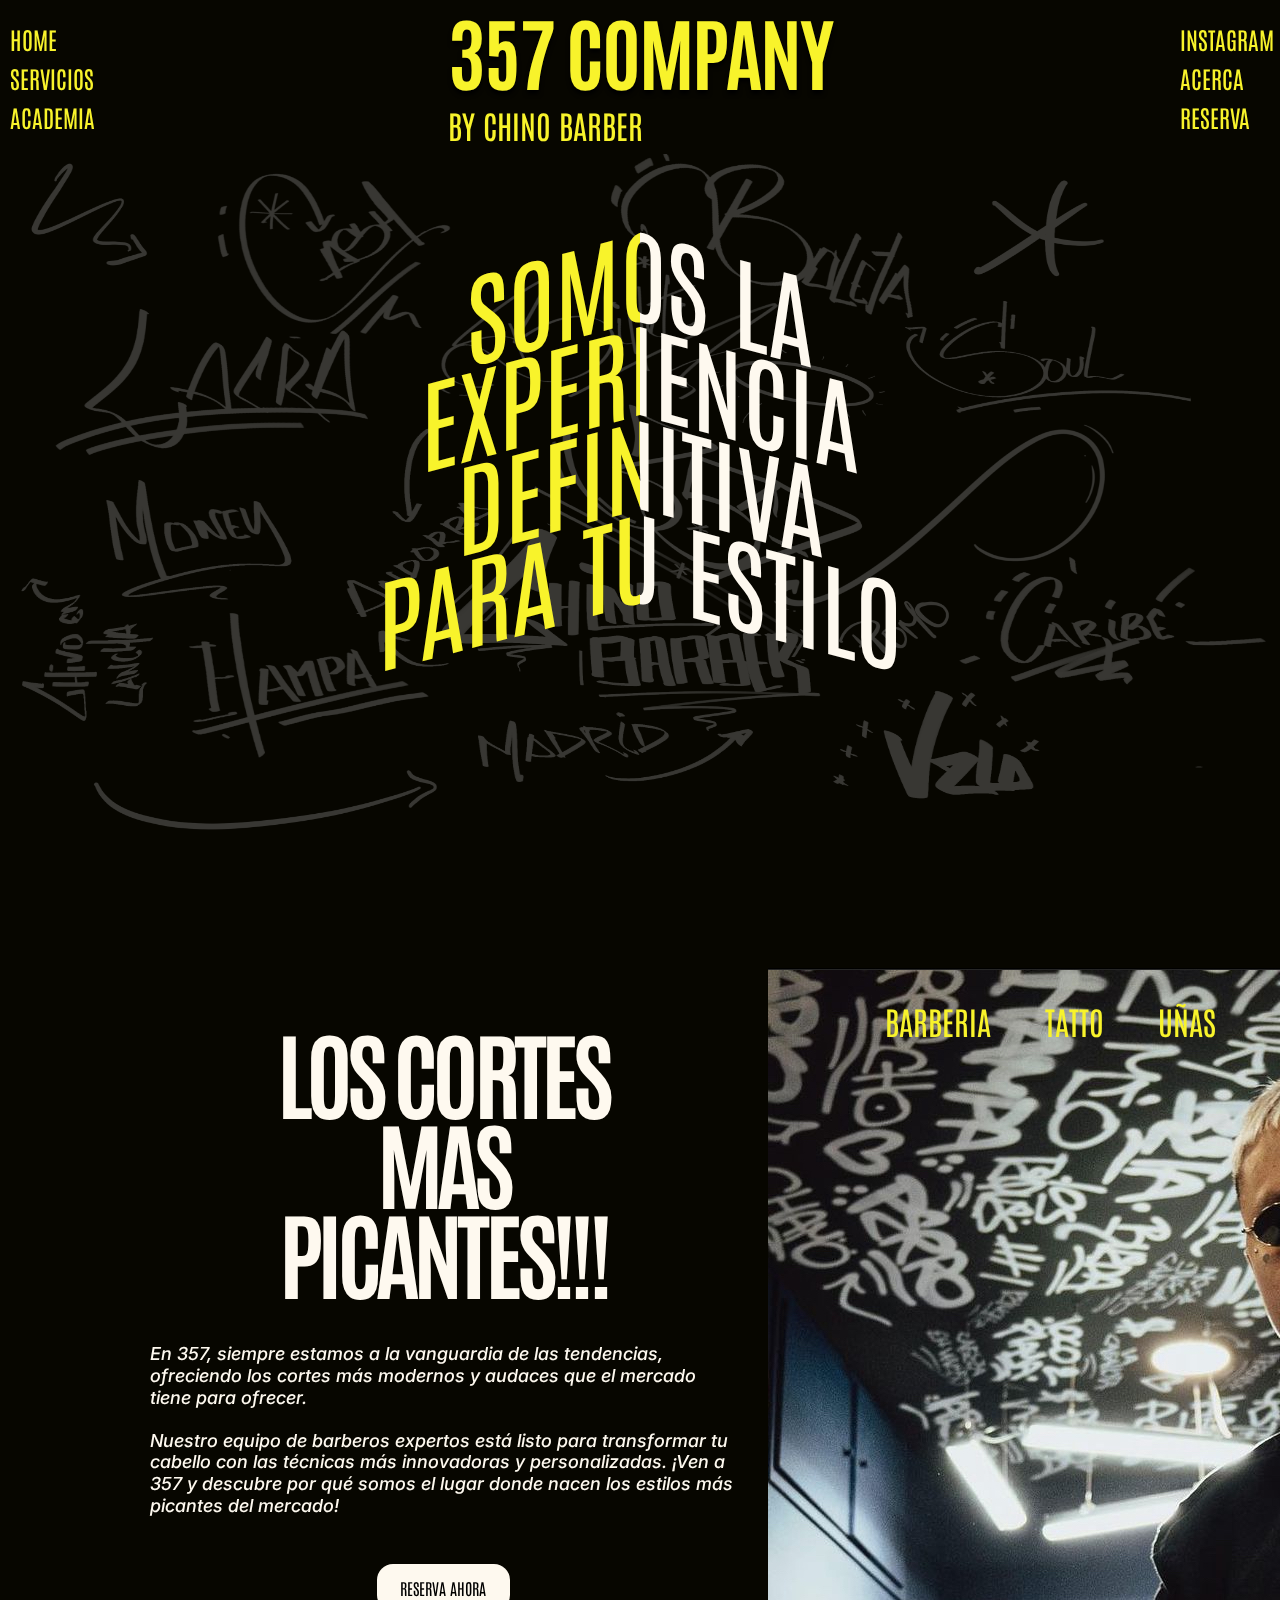
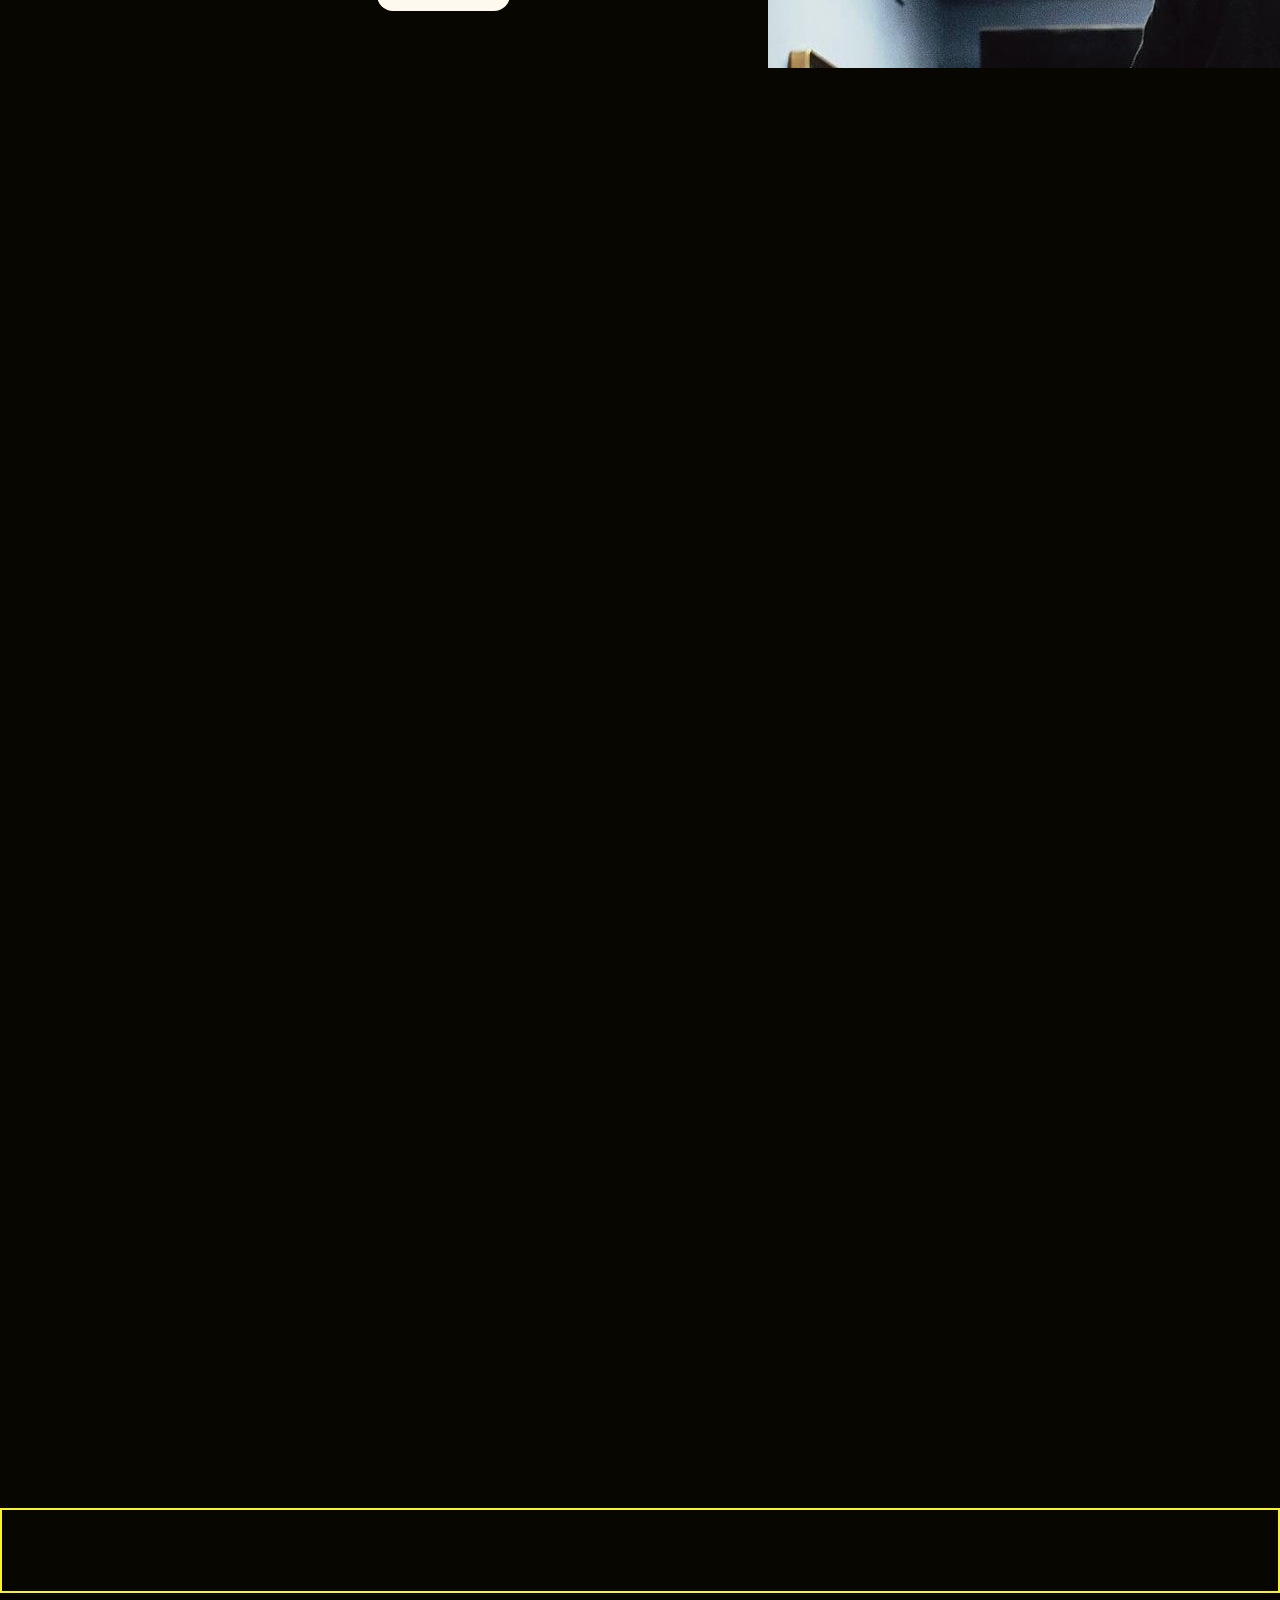
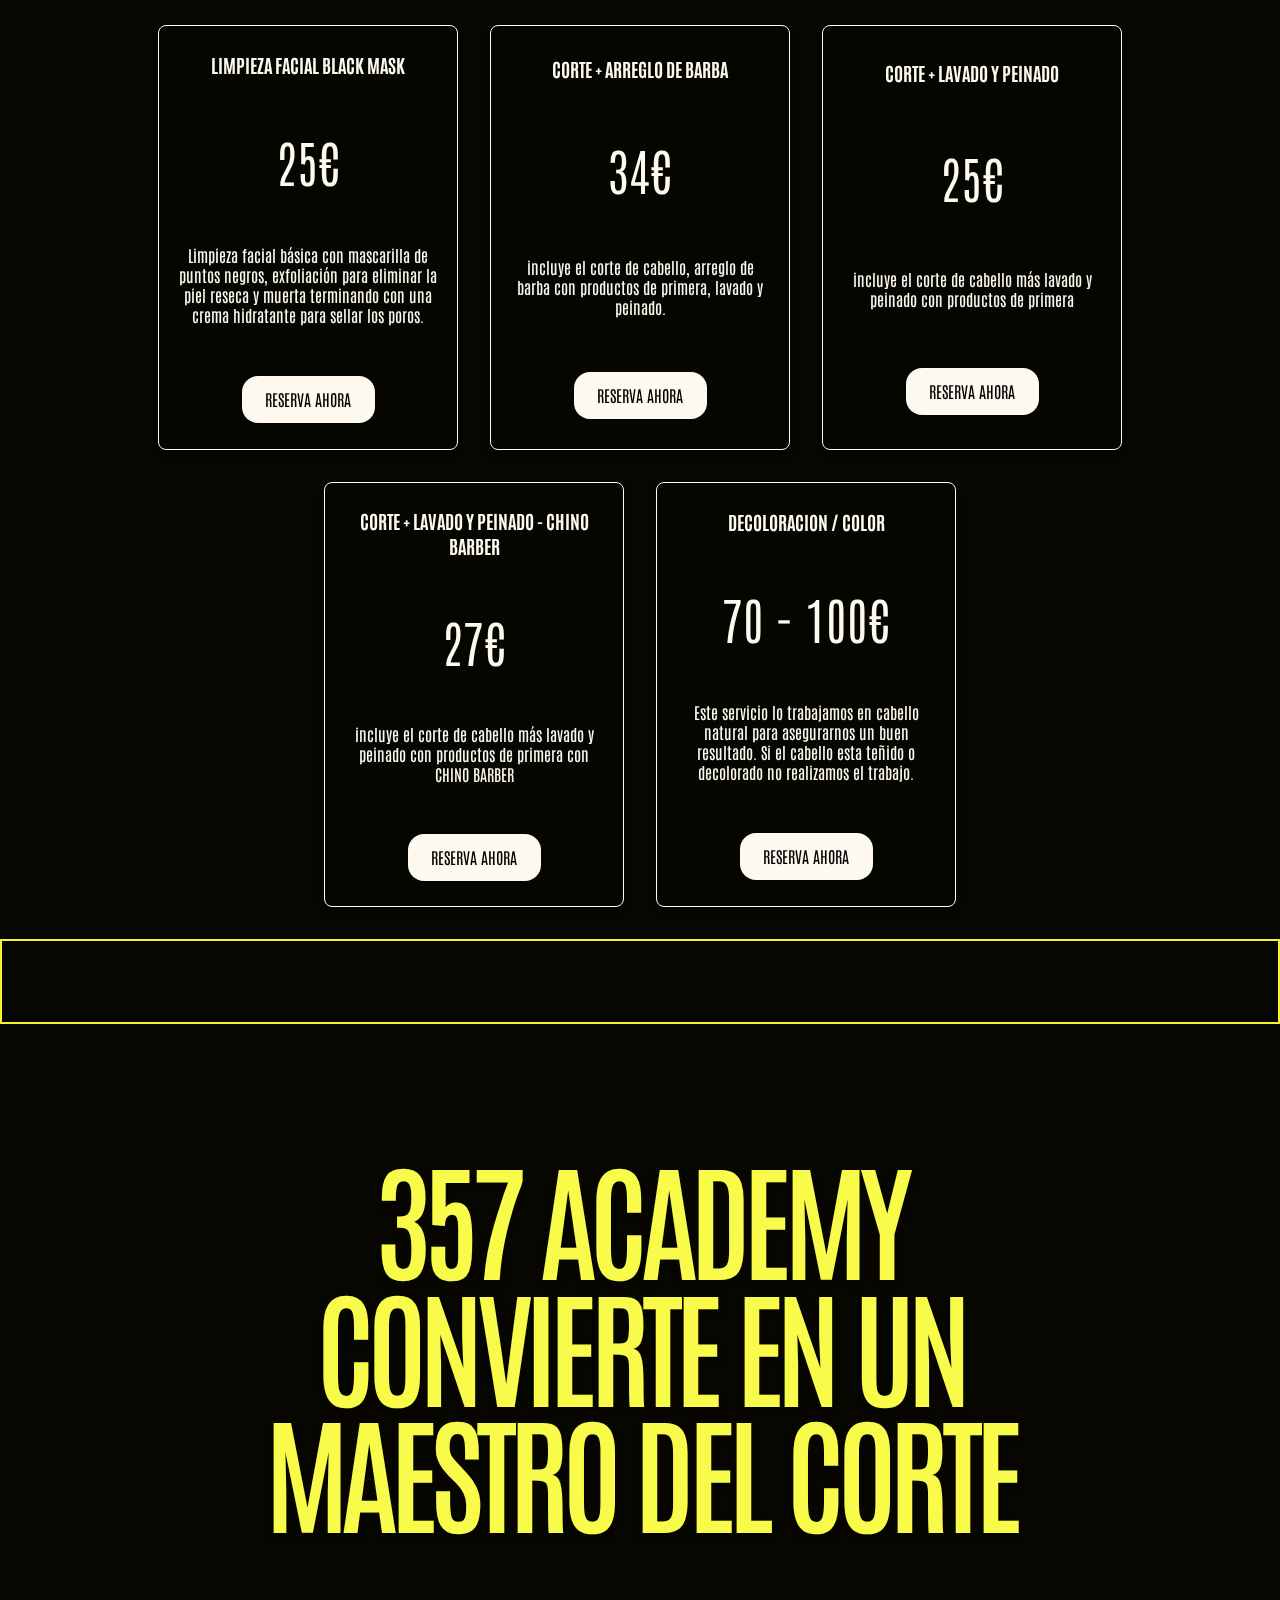
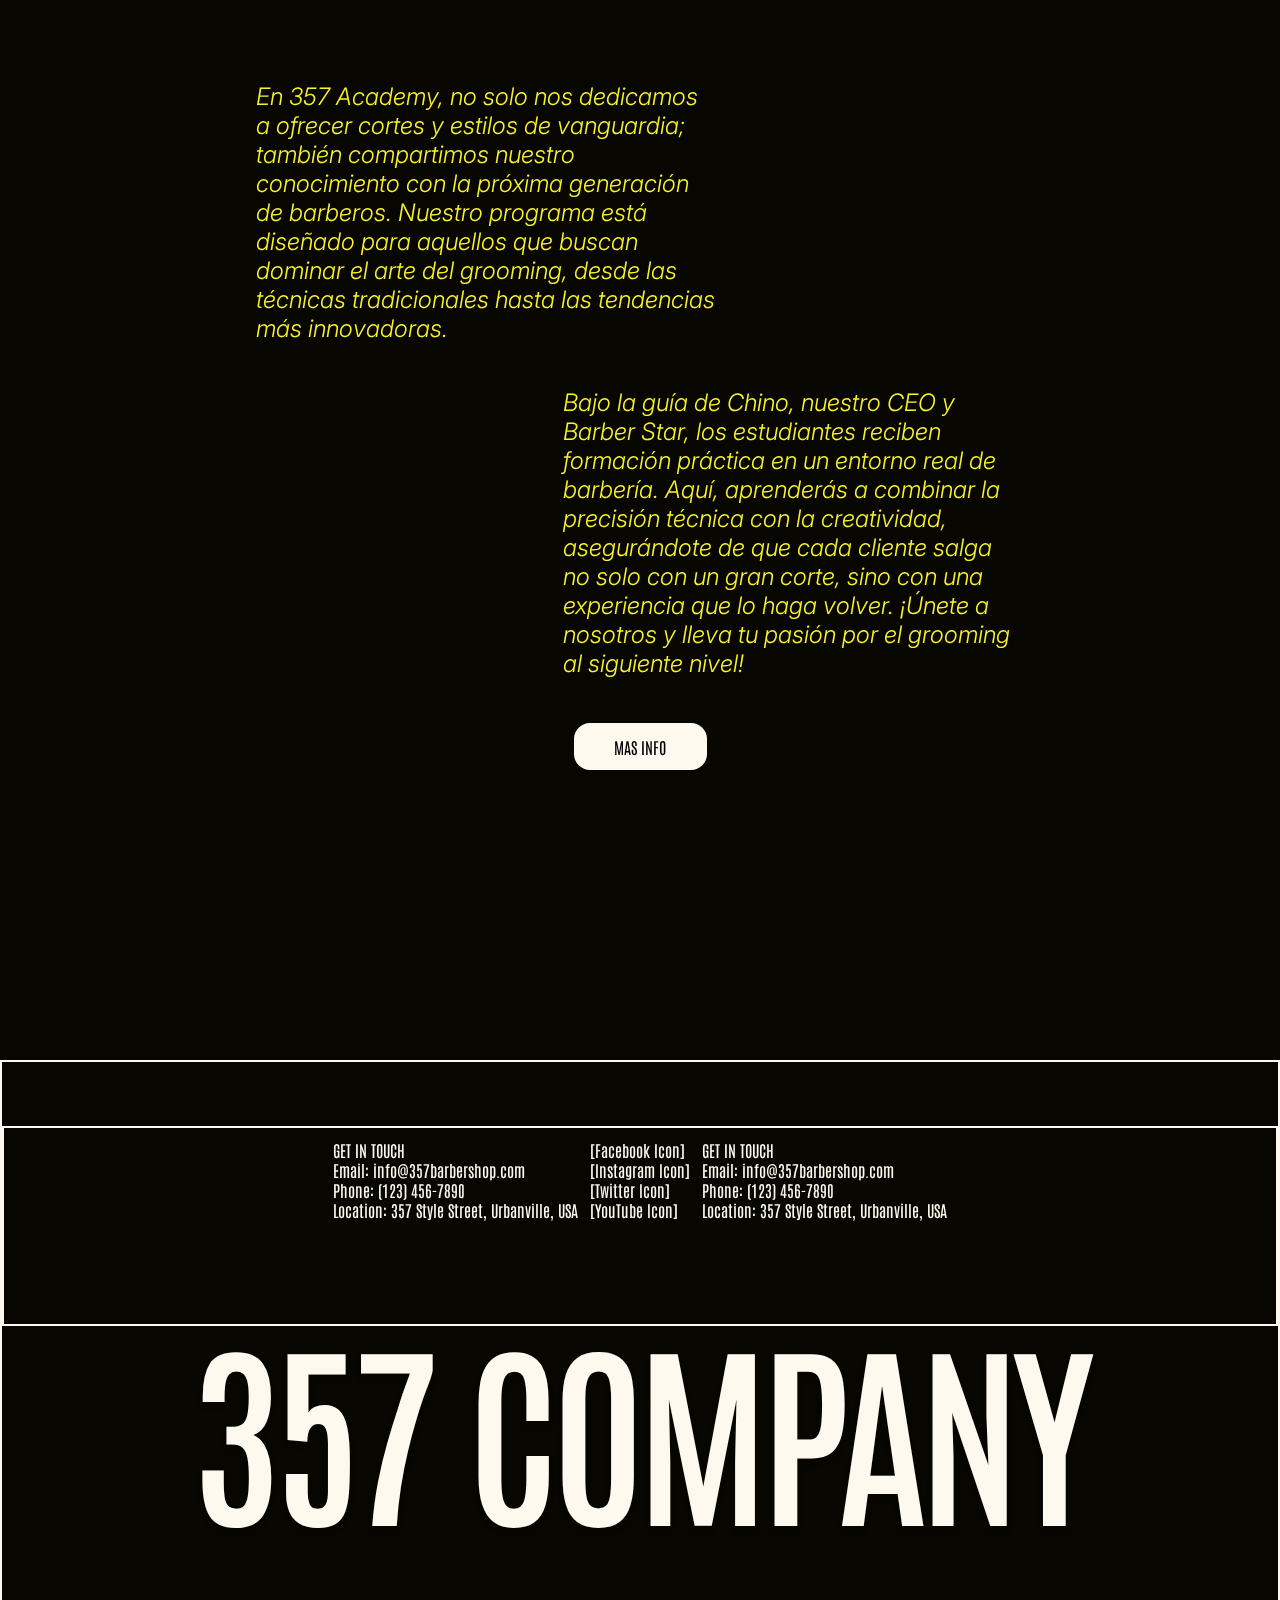
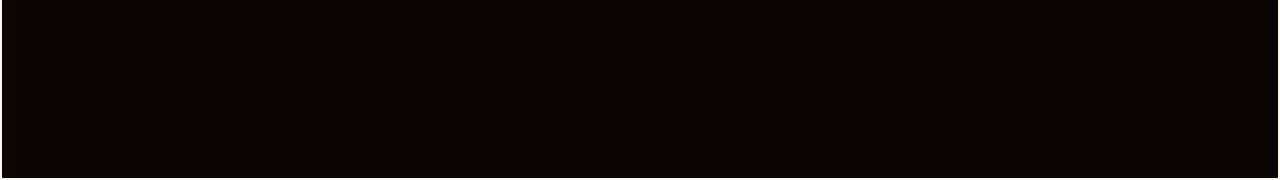
<file: index.html>
<!DOCTYPE html>
<html lang="en">
<head>
    <meta charset="UTF-8">
    <meta name="viewport" content="width=device-width, initial-scale=1.0">
    <link rel="stylesheet" href="style.css">
    <link rel="preconnect" href="https://fonts.googleapis.com">
    <link rel="preconnect" href="https://fonts.gstatic.com" crossorigin>
    <link href="https://fonts.googleapis.com/css2?family=Antonio:wght@100..700&display=swap" rel="stylesheet">
    <script src="main.js" defer></script>
    <link rel="preconnect" href="https://fonts.googleapis.com">
    <link rel="preconnect" href="https://fonts.gstatic.com" crossorigin>
    <link href="https://fonts.googleapis.com/css2?family=Antonio:wght@100..700&family=Inter:ital,opsz,wght@0,14..32,100..900;1,14..32,100..900&display=swap" rel="stylesheet">
    
    <title>357 Company</title>
</head>
<body>
    <nav class="nav">
        <ul class="nav__ul left__ul">
            <li class="nav__li"><a href="index.html">HOME</a></li>
            <li class="nav__li"><a href="#servicios">SERVICIOS</a></li>
            <li class="nav__li"><a href="academy.html">ACADEMIA</a></li>
        </ul>
        <div class="hero__name">
            <h1 class="hero__name">357 COMPANY</h1>
            <h3 class="hero__sub">BY CHINO BARBER</h3>
        </div>
        <ul class="nav__ul right__ul">
            <li class="nav__li"><a href="#">INSTAGRAM</a></li>
            <li class="nav__li"><a href="about.html">ACERCA</a></li>
            <li class="nav__li"><a href="#">RESERVA</a></li>
        </ul>
    </nav>
    <img src="static/graph__backgroound.png" alt="bckground" class="grph">

    <section class="hero">
        <div class="wrap">
            <div class="line">
                <div class="left">
                    <div class="content">
                        <span class="spanSlow">SOMOS LA</span>
                    </div>
                </div><!--
                --><div class="right">
                    <div class="content">
                        <span class="spanSlow">SOMOS LA</span>
                    </div>
                </div>
            </div>
            <div class="line">
                <div class="left">
                    <div class="content">
                        <span class="spanFast">EXPERIENCIA</span>
                    </div>
                </div><!--
                --><div class="right">
                    <div class="content">
                        <span class="spanFast">EXPERIENCIA</span>
                    </div>
                </div>
            </div>
            <div class="line">
                <div class="left">
                    <div class="content">
                        <span class="spanSlow">DEFINITIVA</span>
                    </div>
                </div><!--
                --><div class="right">
                    <div class="content">
                        <span class="spanSlow">DEFINITIVA</span>
                    </div>
                </div>
            </div>
            <div class="line">
                <div class="left">
                    <div class="content">
                        <span class="spanFast">PARA TU ESTILO</span>
                    </div>
                </div><!--
                --><div class="right">
                    <div class="content">
                        <span class="spanFast">PARA TU ESTILO</span>
                    </div>
                </div>
            </div>
        </div>
    </section>
    <main class="main">
        <section class="main__about">

            <div class="srv__box" id="servicios">
                <ul class="srv__ul">
                    <li class="srv__li" data-content="barberia">BARBERIA</li>
                    <li class="srv__li" data-content="tattoo">TATTO</li>
                    <li class="srv__li" data-content="unas">UÑAS</li>
                </ul>
                <div class="srv__left">
                    <div class="srv__details">
                        <h5>LOS CORTES <br>MAS<br> PICANTES!!!</h5>
                        <p class="srv__p">
                            En 357, siempre estamos a la vanguardia de las tendencias, ofreciendo los cortes más modernos y audaces que el mercado tiene para ofrecer. <br><br>
                            Nuestro equipo de barberos expertos está listo para transformar tu cabello con las técnicas más innovadoras y personalizadas. ¡Ven a 357 y descubre por qué somos el lugar donde nacen los estilos más picantes del mercado!
                        </p>
                        <button type="button" class="btn">RESERVA AHORA</button>
                    </div>
                </div>
                <div class="srv__right">
                    <!-- Add any additional content if necessary -->
                </div>
            </div>
        
        </section>
        <section class="testimonials">
            <div class="comment">
                <h4>La mejor barberia de andorra</h4>
                <p class="comm__p">
                    El barbero (el chino), un crack, muy profesional y cada cosa que hace lo hace con el mejor detalle posible. Lo recomiendo al 100%</p>
            </div>
            <div class="comment">
                <h4>La mejor barberia de andorra</h4>
                <p class="comm__p">
                    El barbero (el chino), un crack, muy profesional y cada cosa que hace lo hace con el mejor detalle posible. Lo recomiendo al 100%</p>
            </div>
            <div class="comment">
                <h4>La mejor barberia de andorra</h4>
                <p class="comm__p">
                    El barbero (el chino), un crack, muy profesional y cada cosa que hace lo hace con el mejor detalle posible. Lo recomiendo al 100%</p>
            </div>
            <div class="comment">
                <h4>La mejor barberia de andorra</h4>
                <p class="comm__p">
                    El barbero (el chino), un crack, muy profesional y cada cosa que hace lo hace con el mejor detalle posible. Lo recomiendo al 100%</p>
            </div>
        </section>
        <section class="booking__cont">
            <div class="book__carr"><p>***RESERVA AHORA TU CORTE PICANTE *** RESERVA AHORA TU CORTE PICANTE***RESERVA AHORA TU CORTE PICANTE ***</p></div>
            <article class="pricing__cont">
                <div class="pricing__card">
                    <h3>LIMPIEZA FACIAL BLACK MASK</h3>
                    <h6>25€</h6>
                        <p class="pricing__p">Limpieza facial básica con mascarilla de puntos negros, exfoliación para eliminar la piel reseca y muerta terminando con una crema hidratante para sellar los poros.</p>
                        <button type="button" class="btn">RESERVA AHORA</button>
                </div>
                <div class="pricing__card">
                    <h3>CORTE + ARREGLO DE BARBA</h3>
                    <h6>34€</h6>
                        <p class="pricing__p">incluye el corte de cabello, arreglo de barba con productos de primera, lavado y peinado.</p>
                        <button type="button" class="btn">RESERVA AHORA</button>
                </div>
                <div class="pricing__card">
                    <h3>CORTE + LAVADO Y PEINADO</h3>
                    <h6>25€</h6>
                        <p class="pricing__p">incluye el corte de cabello más lavado y peinado con productos de primera</p>
                        <button type="button" class="btn">RESERVA AHORA</button>
                </div>
                <div class="pricing__card">
                    <h3>CORTE + LAVADO Y PEINADO - CHINO BARBER</h3>
                    <h6>27€</h6>
                        <p class="pricing__p">incluye el corte de cabello más lavado y peinado con productos de primera con CHINO BARBER
                        </p>
                        <button type="button" class="btn">RESERVA AHORA</button>
                </div>
                <div class="pricing__card">
                    <h3>DECOLORACION / COLOR</h3>
                    <h6>70 - 100€</h6>
                        <p class="pricing__p">Este servicio lo trabajamos en cabello natural para asegurarnos un buen resultado. Si el cabello esta teñido o decolorado no realizamos el trabajo.</p>
                        <button type="button" class="btn">RESERVA AHORA</button>
                </div>
            </article>


            <div class="book__carr"><p>****RESERVA AHORA TU CORTE PICANTE *** RESERVA AHORA TU CORTE PICANTE***RESERVA AHORA TU CORTE PICANTE ***</p></div>

        </section>
        <section class="academy">
            <h2>357 ACADEMY <br>CONVIERTE EN UN<br>MAESTRO DEL CORTE</h2>
            <div class="section__info">
                <p class="academy__p">En 357 Academy, no solo nos dedicamos a ofrecer cortes y estilos de vanguardia; también compartimos nuestro conocimiento con la próxima generación de barberos. Nuestro programa está diseñado para aquellos que buscan dominar el arte del grooming, desde las técnicas tradicionales hasta las tendencias más innovadoras.</p>
                <p class="academy__p">Bajo la guía de Chino, nuestro CEO y Barber Star, los estudiantes reciben formación práctica en un entorno real de barbería. Aquí, aprenderás a combinar la precisión técnica con la creatividad, asegurándote de que cada cliente salga no solo con un gran corte, sino con una experiencia que lo haga volver. ¡Únete a nosotros y lleva tu pasión por el grooming al siguiente nivel!</p>
                <button type="button" class="btn"> MAS INFO</button>
            </div>
        </section>

    </main>
    <footer class="foot">
        <div class="ul__frame">
            <ul class="foot__ul">
                GET IN TOUCH
                <li>Email: info@357barbershop.com</li>
                <li>Phone: (123) 456-7890</li>
                <li>Location: 357 Style Street, Urbanville, USA</li>
            </ul>
            <ul class="foot__ul">
                <li class="foot__icon">[Facebook Icon] </li>
                <li class="foot__icon">[Instagram Icon] </li>
                <li class="foot__icon">[Twitter Icon] </li>
                <li class="foot__icon">[YouTube Icon] </li>
            </ul>
            <ul class="foot__ul">
                GET IN TOUCH
                <li>Email: info@357barbershop.com</li>
                <li>Phone: (123) 456-7890</li>
                <li>Location: 357 Style Street, Urbanville, USA</li>
            </ul>
        </div>
        <h2>357 COMPANY</h2>
    </footer>

</body>
</html>
</file>
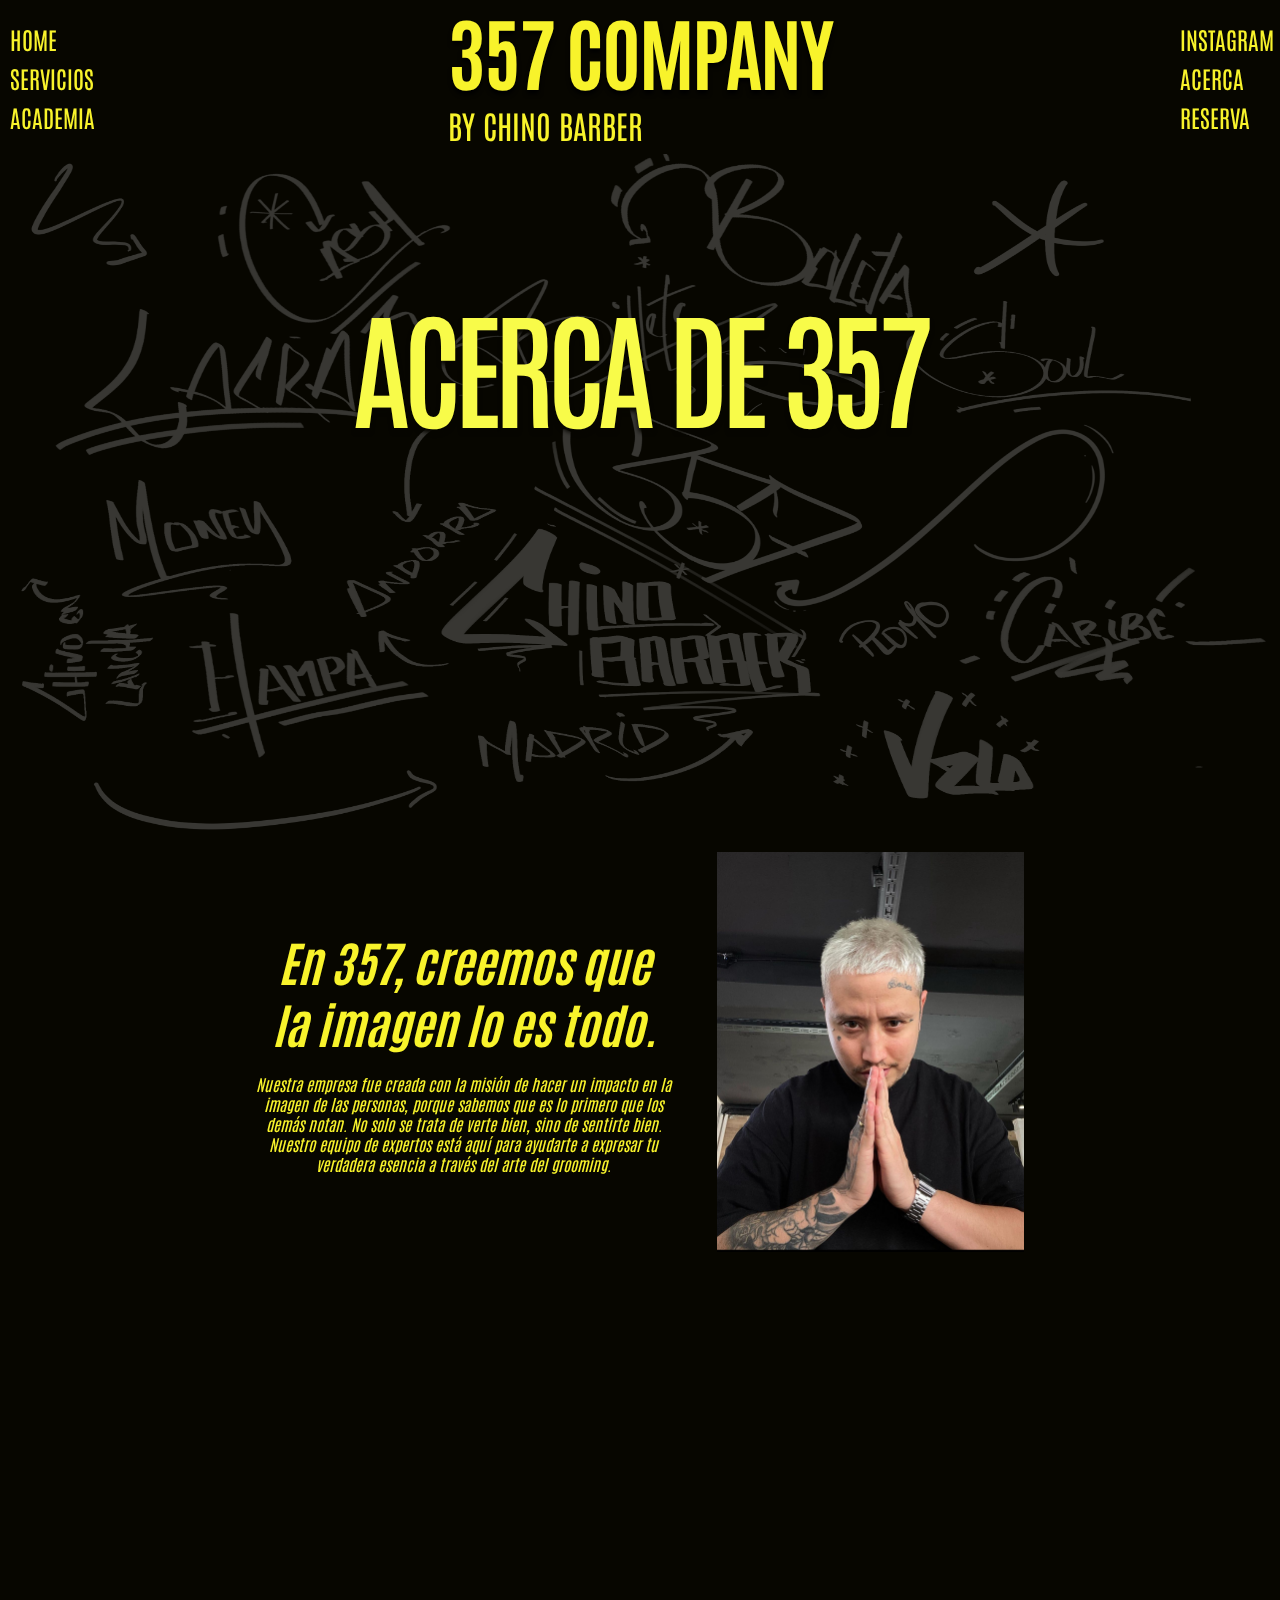
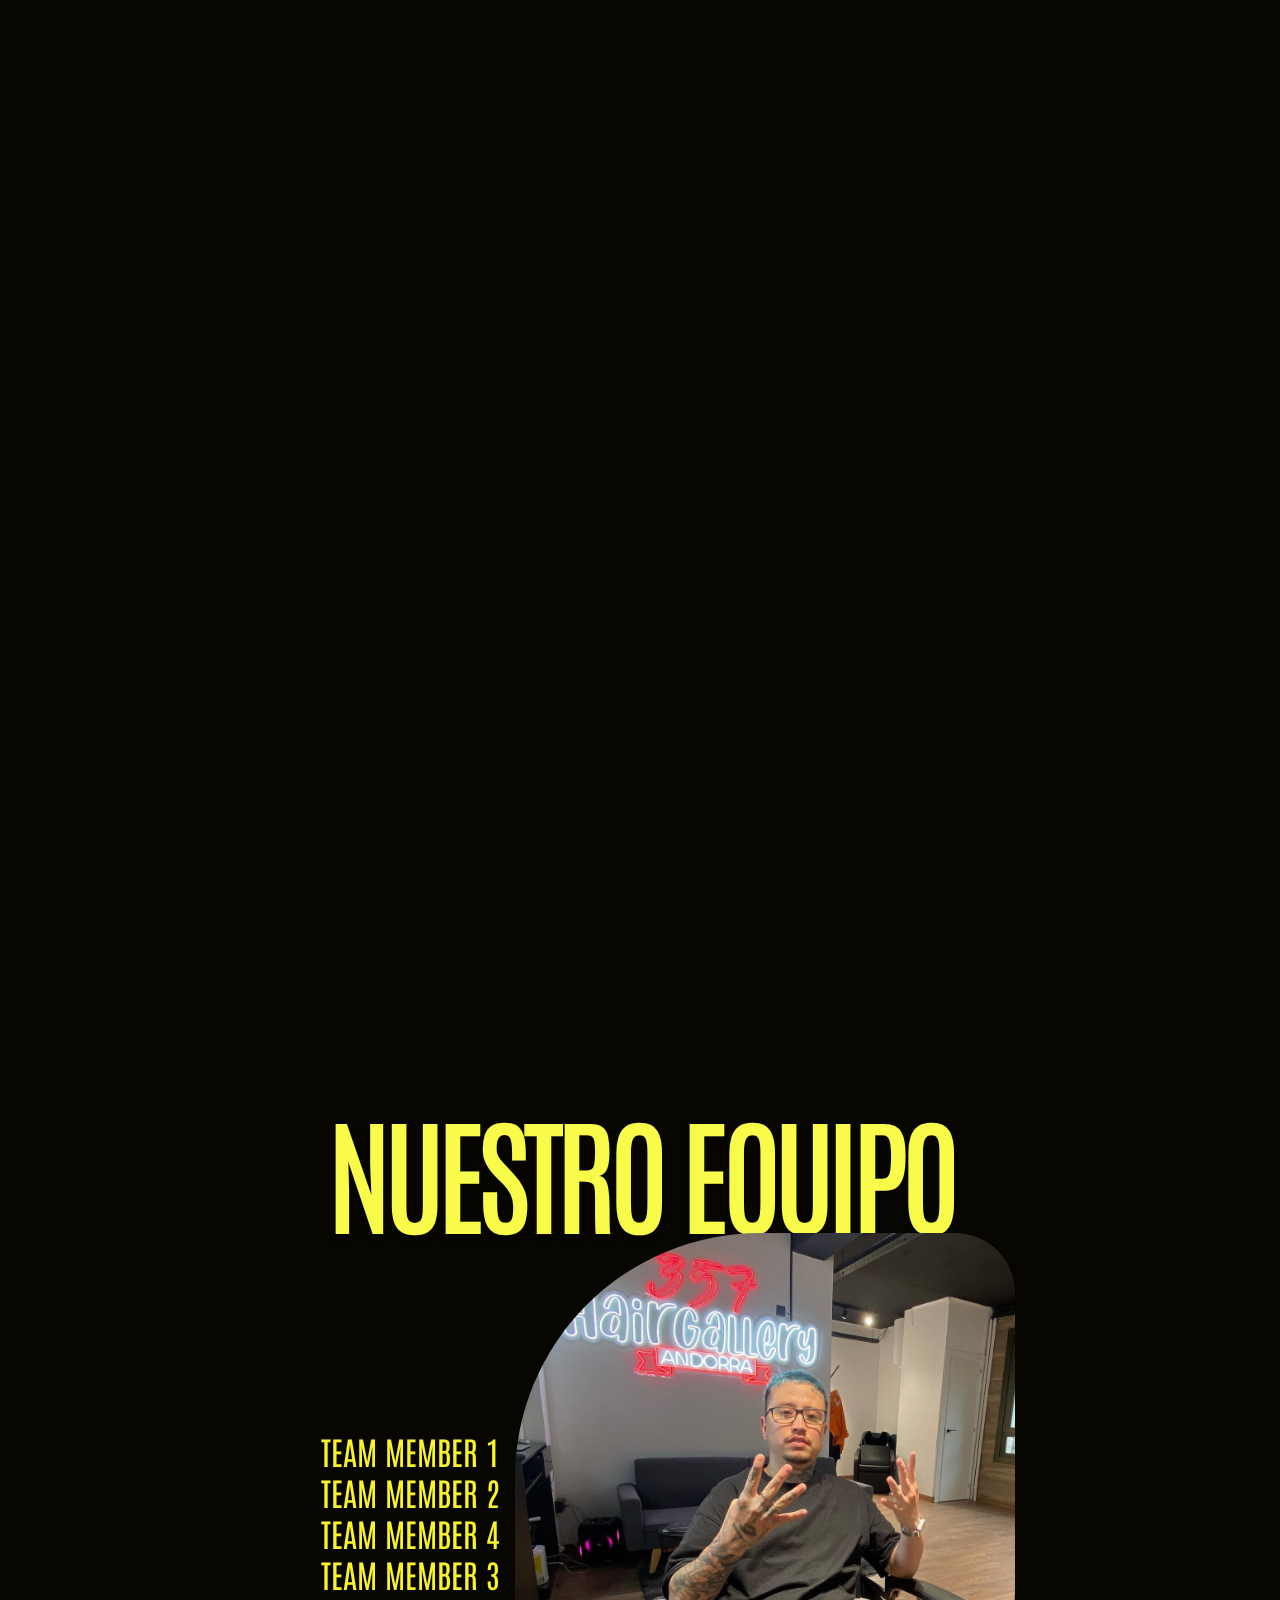
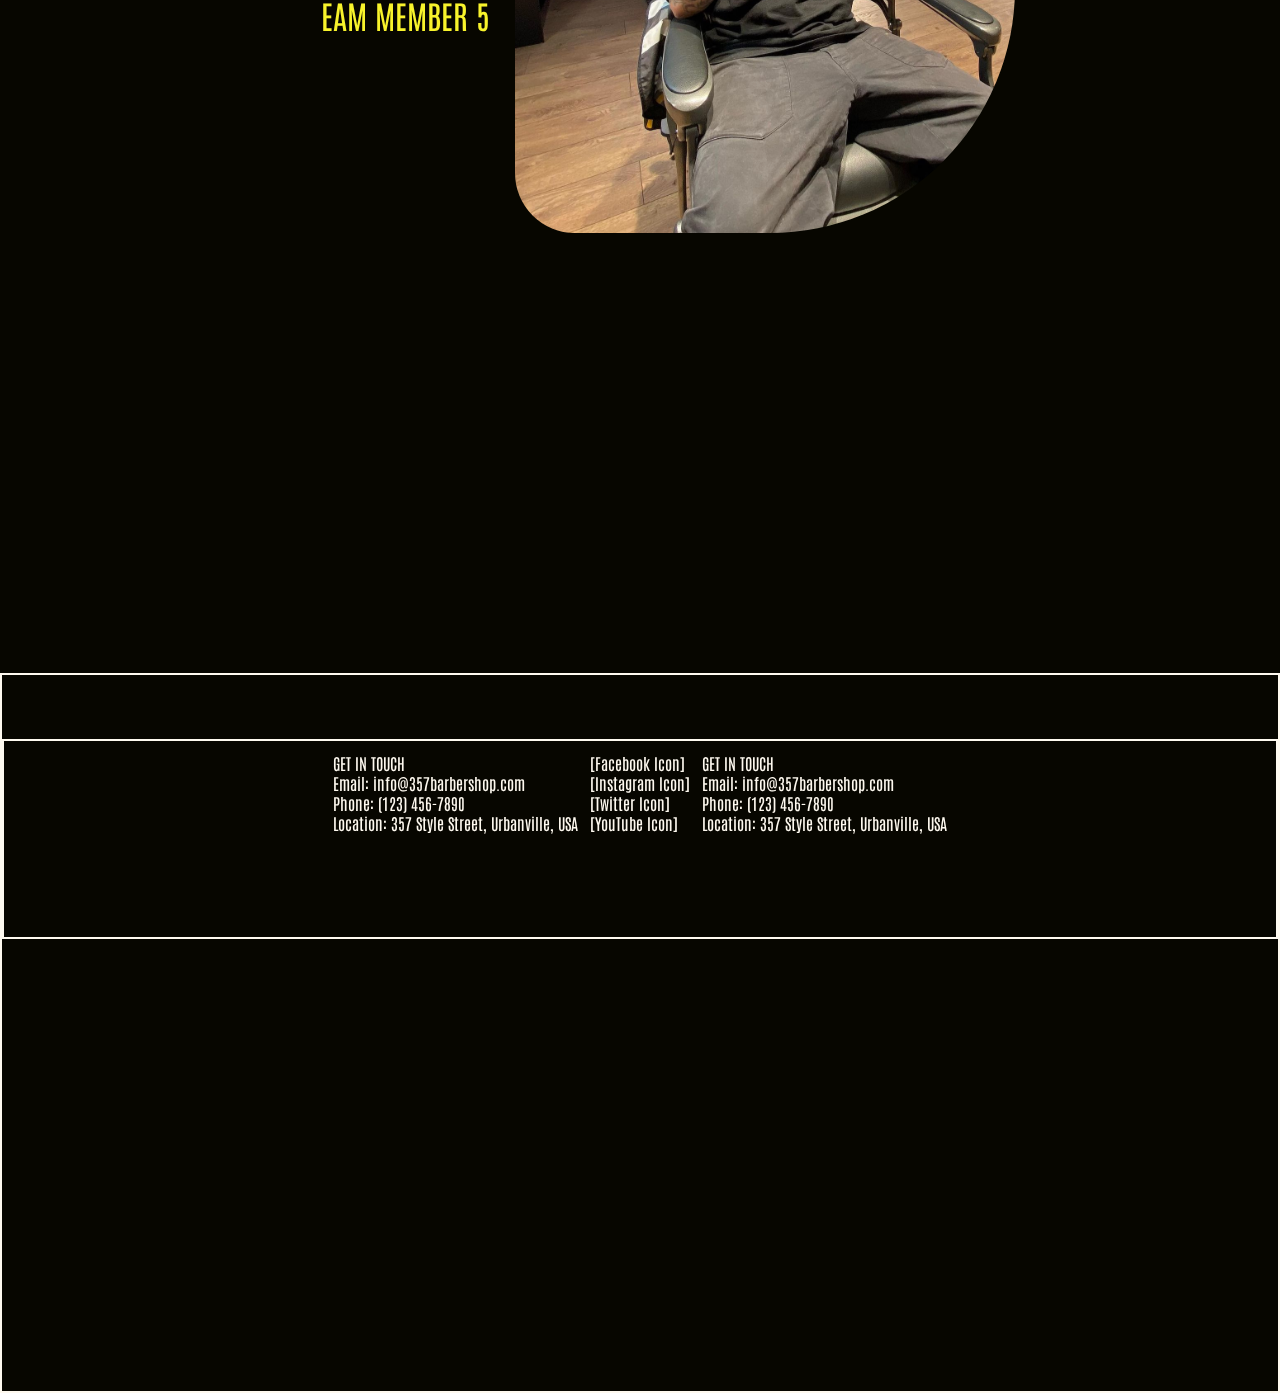
<file: about.html>
<!DOCTYPE html>
<html lang="en">
    <head>
        <meta charset="UTF-8">
        <meta name="viewport" content="width=device-width, initial-scale=1.0">
        <link rel="stylesheet" href="style.css">
        <link rel="preconnect" href="https://fonts.googleapis.com">
        <link rel="preconnect" href="https://fonts.gstatic.com" crossorigin>
        <link href="https://fonts.googleapis.com/css2?family=Antonio:wght@100..700&display=swap" rel="stylesheet">
        <script src="main.js" defer></script>
        <link rel="preconnect" href="https://fonts.googleapis.com">
        <link rel="preconnect" href="https://fonts.gstatic.com" crossorigin>
        <link href="https://fonts.googleapis.com/css2?family=Antonio:wght@100..700&family=Inter:ital,opsz,wght@0,14..32,100..900;1,14..32,100..900&display=swap" rel="stylesheet">
        
        <title>357 Company</title>
    </head>
    <body>
        <nav class="nav">
            <ul class="nav__ul">
                <li class="nav__li"><a href="index.html">HOME</a></li>
                <li class="nav__li"><a href="#servicios">SERVICIOS</a></li>
                <li class="nav__li"><a href="academy.html">ACADEMIA</a></li>
            </ul>
            <div class="hero__name">
                <h1 class="hero__name">357 COMPANY</h1>
                <h3 class="hero__sub">BY CHINO BARBER</h3>
            </div>
            <ul class="nav__ul">
                <li class="nav__li"><a href="#">INSTAGRAM</a></li>
                <li class="nav__li"><a href="about.html">ACERCA</a></li>
                <li class="nav__li"><a href="#">RESERVA</a></li>
            </ul>
        </nav>
        <img src="static/graph__backgroound.png" alt="bckground" class="grph">
    <main class="main">
        <section class="about">
            <h2 class="section__headline">ACERCA DE 357</h2>
            <article class="section__info">
                <p class="about__p"><strong>En 357, creemos que la imagen lo es todo.</strong><br><br>
                    Nuestra empresa fue creada con la misión de hacer un impacto en la imagen de las personas, porque sabemos que es lo primero que los demás notan. No solo se trata de verte bien, sino de sentirte bien. Nuestro equipo de expertos está aquí para ayudarte a expresar tu verdadera esencia a través del arte del grooming.
                </p>
                <div class="about__img"></div>
            </article>
            <article class="section__info">
                <p class="about__p"><strong>Nuestra Filosofía</strong><br><br>
                    En 357, entendemos que un cambio en tu apariencia puede transformar cómo te sientes por dentro. Por eso, nos dedicamos a ofrecer mucho más que cortes de cabello y servicios de grooming: ofrecemos una experiencia que te eleva. Desde el primer saludo hasta el toque final, nuestro objetivo es asegurarnos de que salgas de nuestro local no solo con un gran look, sino con una renovada confianza.
                </p>
                <div class="about__img"></div>
            </article>
            <article class="section__info">
                <p class="about__p"><strong>Nuestro Compromiso</strong><br><br>
                    Nuestro compromiso es contigo. Nos esforzamos por entender tus necesidades y deseos para brindarte un servicio personalizado que resalte tu mejor versión. En 357, estamos aquí para acompañarte en cada paso del camino hacia un nuevo tú, ayudándote a proyectar la imagen que siempre has querido.
                </p>
                <div class="about__img"></div>
            </article>
        </section>
        <section class="team">
            <h2>NUESTRO EQUIPO</h2>
            <article class="team__cont">
                <ul class="team__ul">
                    <li class="team__li" data-image-url="/static/std.jpeg
                    ">TEAM MEMBER 1</li>
                    <li class="team__li" data-image-url="/static/CB.jpeg
                    ">TEAM MEMBER 2</li>
                    <li class="team__li" data-image-url="/static/std.jpeg
                    ">TEAM MEMBER 4</li>
                    <li class="team__li" data-image-url="static/CB.jpeg">TEAM MEMBER 3</li>
                    <li class="team__li" data-image-url="/static/std.jpeg
                    ">EAM MEMBER 5</li>
                </ul>
                <div class="team__img"></div>
            </article>
        </section>
        
        
    </main>
    <footer class="foot">
        <div class="ul__frame">
            <ul class="foot__ul">
                GET IN TOUCH
                <li>Email: info@357barbershop.com</li>
                <li>Phone: (123) 456-7890</li>
                <li>Location: 357 Style Street, Urbanville, USA</li>
            </ul>
            <ul class="foot__ul">
                <li class="foot__icon">[Facebook Icon] </li>
                <li class="foot__icon">[Instagram Icon] </li>
                <li class="foot__icon">[Twitter Icon] </li>
                <li class="foot__icon">[YouTube Icon] </li>
            </ul>
            <ul class="foot__ul">
                GET IN TOUCH
                <li>Email: info@357barbershop.com</li>
                <li>Phone: (123) 456-7890</li>
                <li>Location: 357 Style Street, Urbanville, USA</li>
            </ul>
        </div>


    </footer>

    
</body>
</html>
</file>
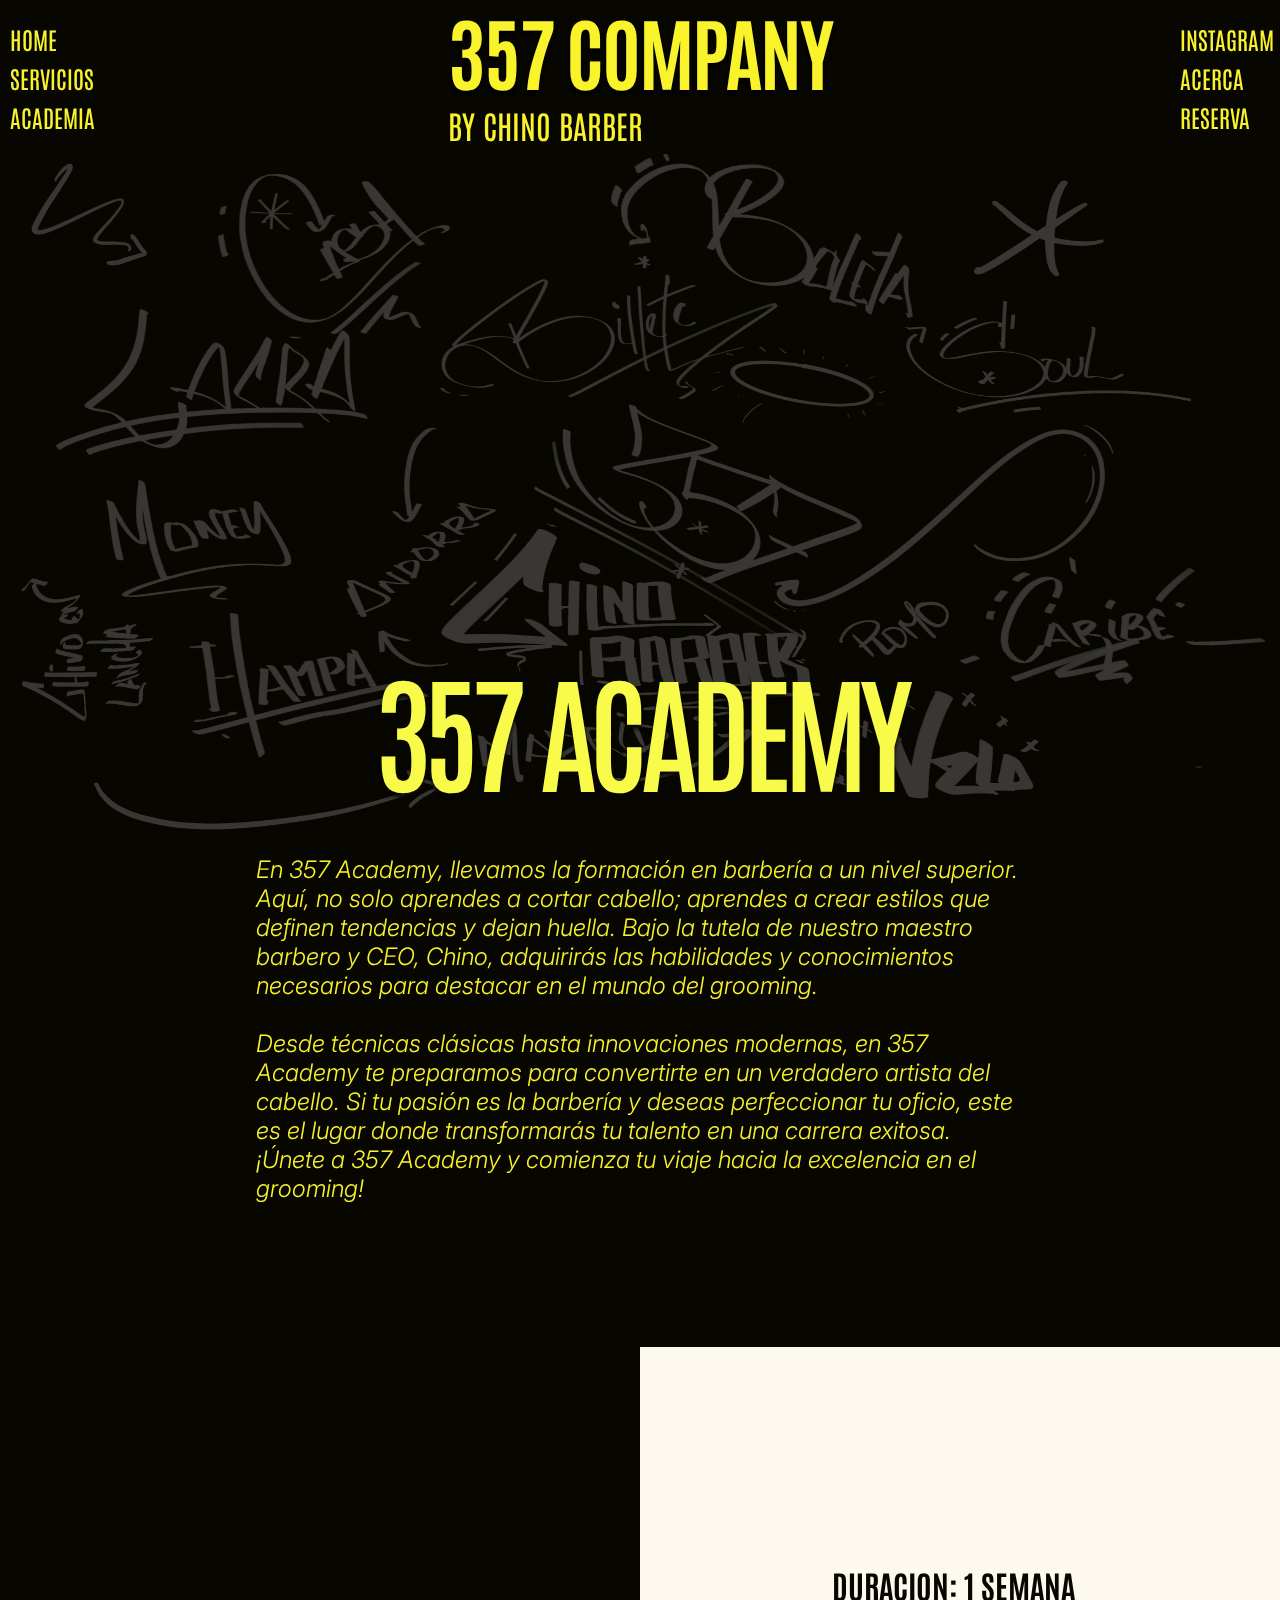
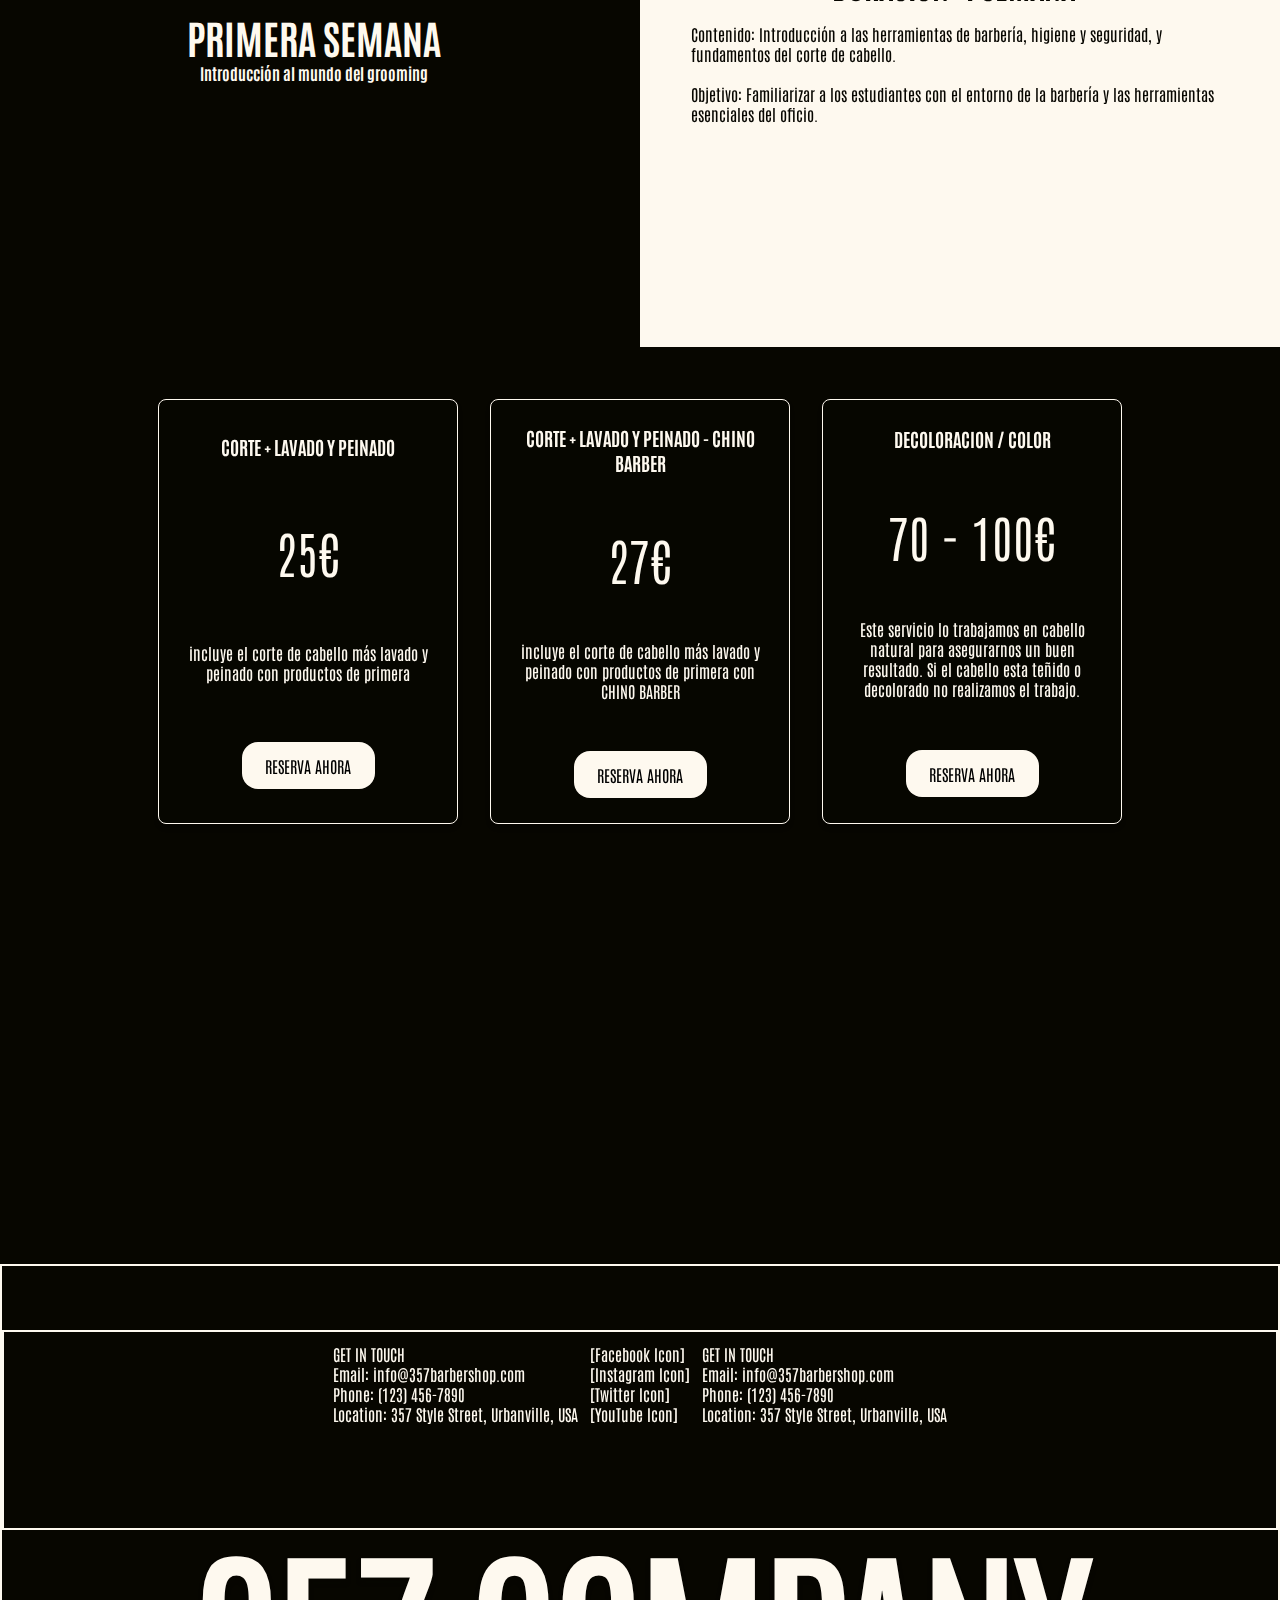
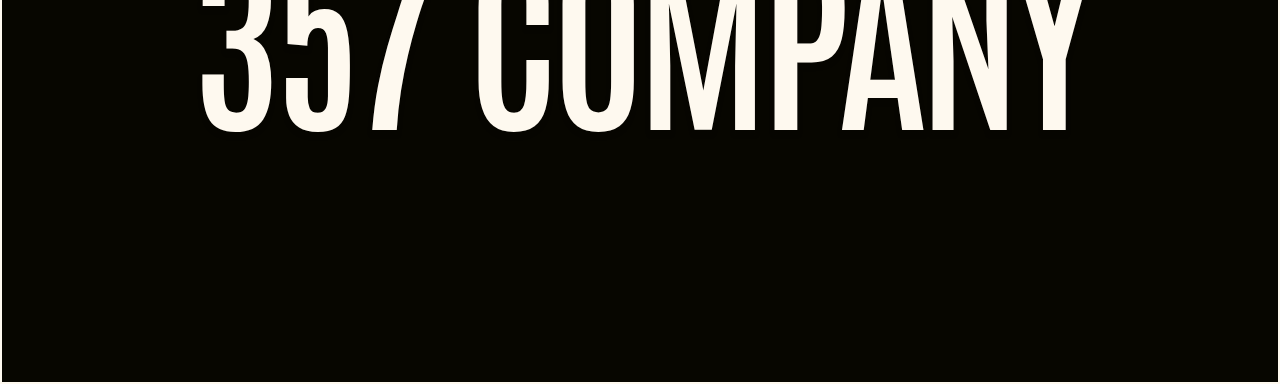
<file: academy.html>
<!DOCTYPE html>
<html lang="en">
    <head>
        <meta charset="UTF-8">
        <meta name="viewport" content="width=device-width, initial-scale=1.0">
        <link rel="stylesheet" href="style.css">
        <link rel="preconnect" href="https://fonts.googleapis.com">
        <link rel="preconnect" href="https://fonts.gstatic.com" crossorigin>
        <link href="https://fonts.googleapis.com/css2?family=Antonio:wght@100..700&display=swap" rel="stylesheet">
        <script src="main.js" defer></script>
        <link rel="preconnect" href="https://fonts.googleapis.com">
        <link rel="preconnect" href="https://fonts.gstatic.com" crossorigin>
        <link href="https://fonts.googleapis.com/css2?family=Antonio:wght@100..700&family=Inter:ital,opsz,wght@0,14..32,100..900;1,14..32,100..900&display=swap" rel="stylesheet">
        
        <title>357 Company - Academy</title>
    </head>
    <body>
        <nav class="nav">
            <ul class="nav__ul left__ul">
                <li class="nav__li"><a href="index.html">HOME</a></li>
                <li class="nav__li"><a href="#servicios">SERVICIOS</a></li>
                <li class="nav__li"><a href="academy.html">ACADEMIA</a></li>
            </ul>
            <div class="hero__name">
                <h1 class="hero__name">357 COMPANY</h1>
                <h3 class="hero__sub">BY CHINO BARBER</h3>
            </div>
            <ul class="nav__ul right__ul">
                <li class="nav__li"><a href="#">INSTAGRAM</a></li>
                <li class="nav__li"><a href="about.html">ACERCA</a></li>
                <li class="nav__li"><a href="#">RESERVA</a></li>
            </ul>
        </nav>
        <img src="static/graph__backgroound.png" alt="bckground" class="grph">
    <main class="main">

        <section class="academy__info">
            <div class="container">
                <h2 class="title first">
                    <span>QUIERES</span>
                    <span>APRENDER</span>
                    <span>DE LOS MEJORES?</span>
                </h2>
                <h2 class="title second">
                    <span>357</span>
                    <span>ACADEMY</span>
                </h2>
            </div>
                <h2 class="section__headline">357 ACADEMY</h2>
                <p class="academy__p intro">
                En 357 Academy, llevamos la formación en barbería a un nivel superior. Aquí, no solo aprendes a cortar cabello; aprendes a crear estilos que definen tendencias y dejan huella. Bajo la tutela de nuestro maestro barbero y CEO, Chino, adquirirás las habilidades y conocimientos necesarios para destacar en el mundo del grooming.
                <br><br>
                Desde técnicas clásicas hasta innovaciones modernas, en 357 Academy te preparamos para convertirte en un verdadero artista del cabello. Si tu pasión es la barbería y deseas perfeccionar tu oficio, este es el lugar donde transformarás tu talento en una carrera exitosa. ¡Únete a 357 Academy y comienza tu viaje hacia la excelencia en el grooming!   
                </p>
            <article class="academy__box">
                <div class="left__side">
                    <h3>PRIMERA SEMANA</h3>
                    <h4>Introducción al mundo del grooming</h4>
                </div>
                <div class="right__side">
                    <div class="week__cont">
                        <h5>DURACION: 1 SEMANA</h5>
                        <p>
                            Contenido: Introducción a las herramientas de barbería, higiene y seguridad, y fundamentos del corte de cabello.
                            <br><br>
                            Objetivo: Familiarizar a los estudiantes con el entorno de la barbería y las herramientas esenciales del oficio.
                        </p>
                    </div>
                </div>
            </article>
            <article class="pricing__cont">
                <div class="pricing__card">
                    <h3>CORTE + LAVADO Y PEINADO</h3>
                    <h6>25€</h6>
                        <p class="pricing__p">incluye el corte de cabello más lavado y peinado con productos de primera</p>
                        <button type="button" class="btn">RESERVA AHORA</button>
                </div>
                <div class="pricing__card">
                    <h3>CORTE + LAVADO Y PEINADO - CHINO BARBER</h3>
                    <h6>27€</h6>
                        <p class="pricing__p">incluye el corte de cabello más lavado y peinado con productos de primera con CHINO BARBER
                        </p>
                        <button type="button" class="btn">RESERVA AHORA</button>
                </div>
                <div class="pricing__card">
                    <h3>DECOLORACION / COLOR</h3>
                    <h6>70 - 100€</h6>
                        <p class="pricing__p">Este servicio lo trabajamos en cabello natural para asegurarnos un buen resultado. Si el cabello esta teñido o decolorado no realizamos el trabajo.</p>
                        <button type="button" class="btn">RESERVA AHORA</button>
                </div>
            </article>

        </section>
    </main>
    <footer class="foot">
        <div class="ul__frame">
            <ul class="foot__ul">
                GET IN TOUCH
                <li>Email: info@357barbershop.com</li>
                <li>Phone: (123) 456-7890</li>
                <li>Location: 357 Style Street, Urbanville, USA</li>
            </ul>
            <ul class="foot__ul">
                <li class="foot__icon">[Facebook Icon] </li>
                <li class="foot__icon">[Instagram Icon] </li>
                <li class="foot__icon">[Twitter Icon] </li>
                <li class="foot__icon">[YouTube Icon] </li>
            </ul>
            <ul class="foot__ul">
                GET IN TOUCH
                <li>Email: info@357barbershop.com</li>
                <li>Phone: (123) 456-7890</li>
                <li>Location: 357 Style Street, Urbanville, USA</li>
            </ul>
        </div>
        <h2>357 COMPANY</h2>
    </footer>


    
</body>
</html>
</file>
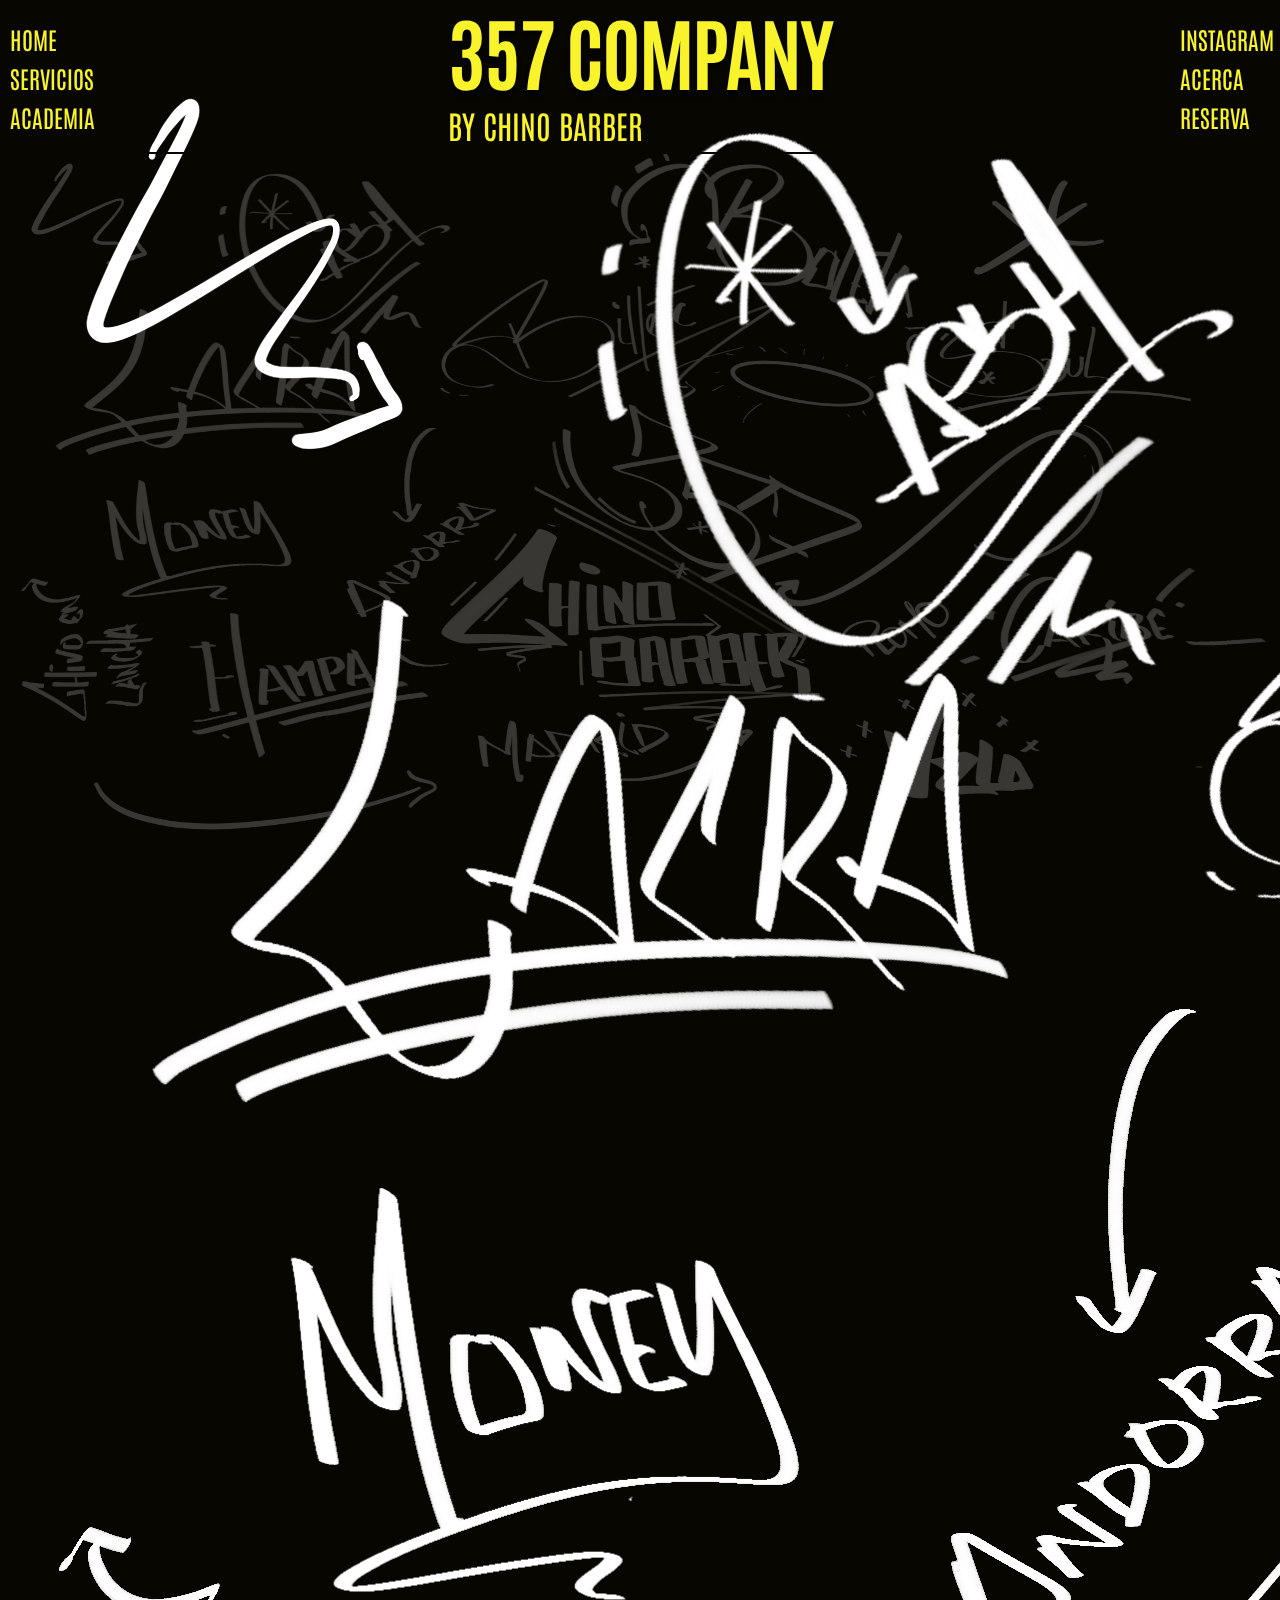
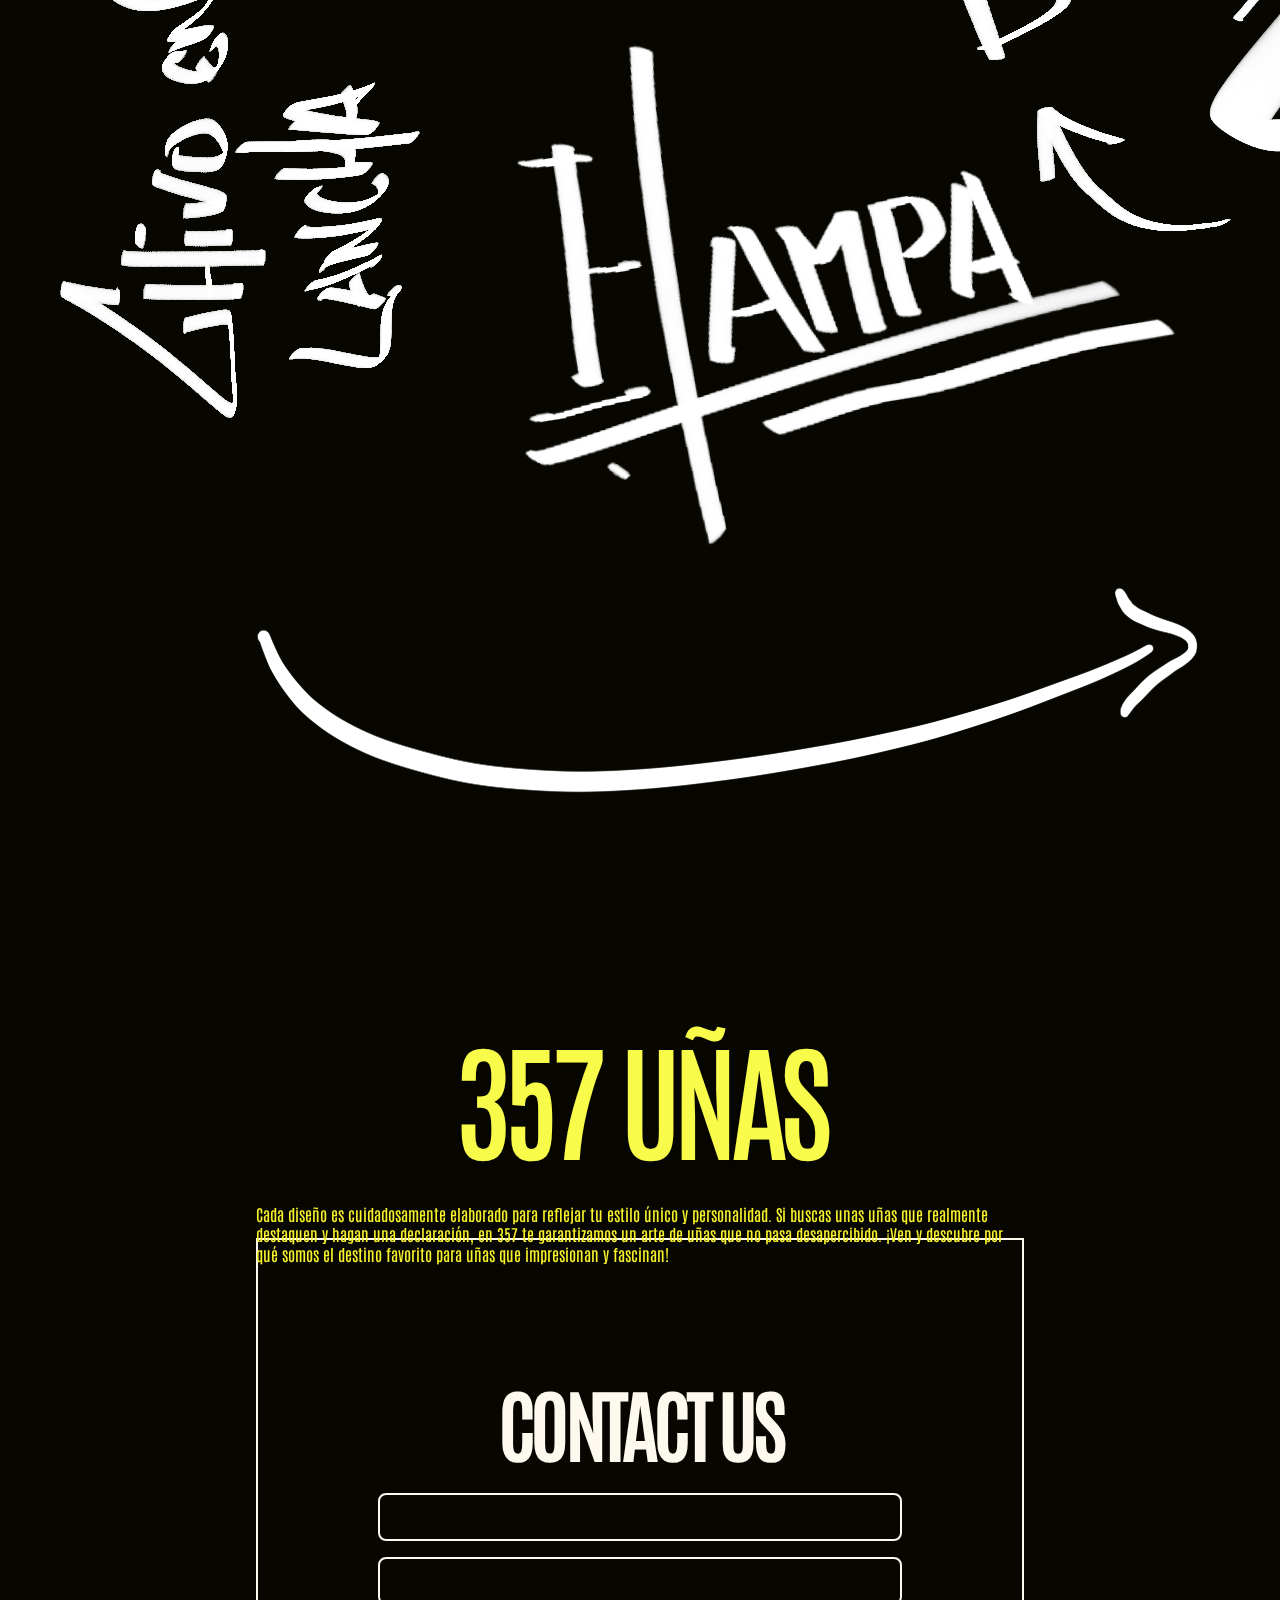
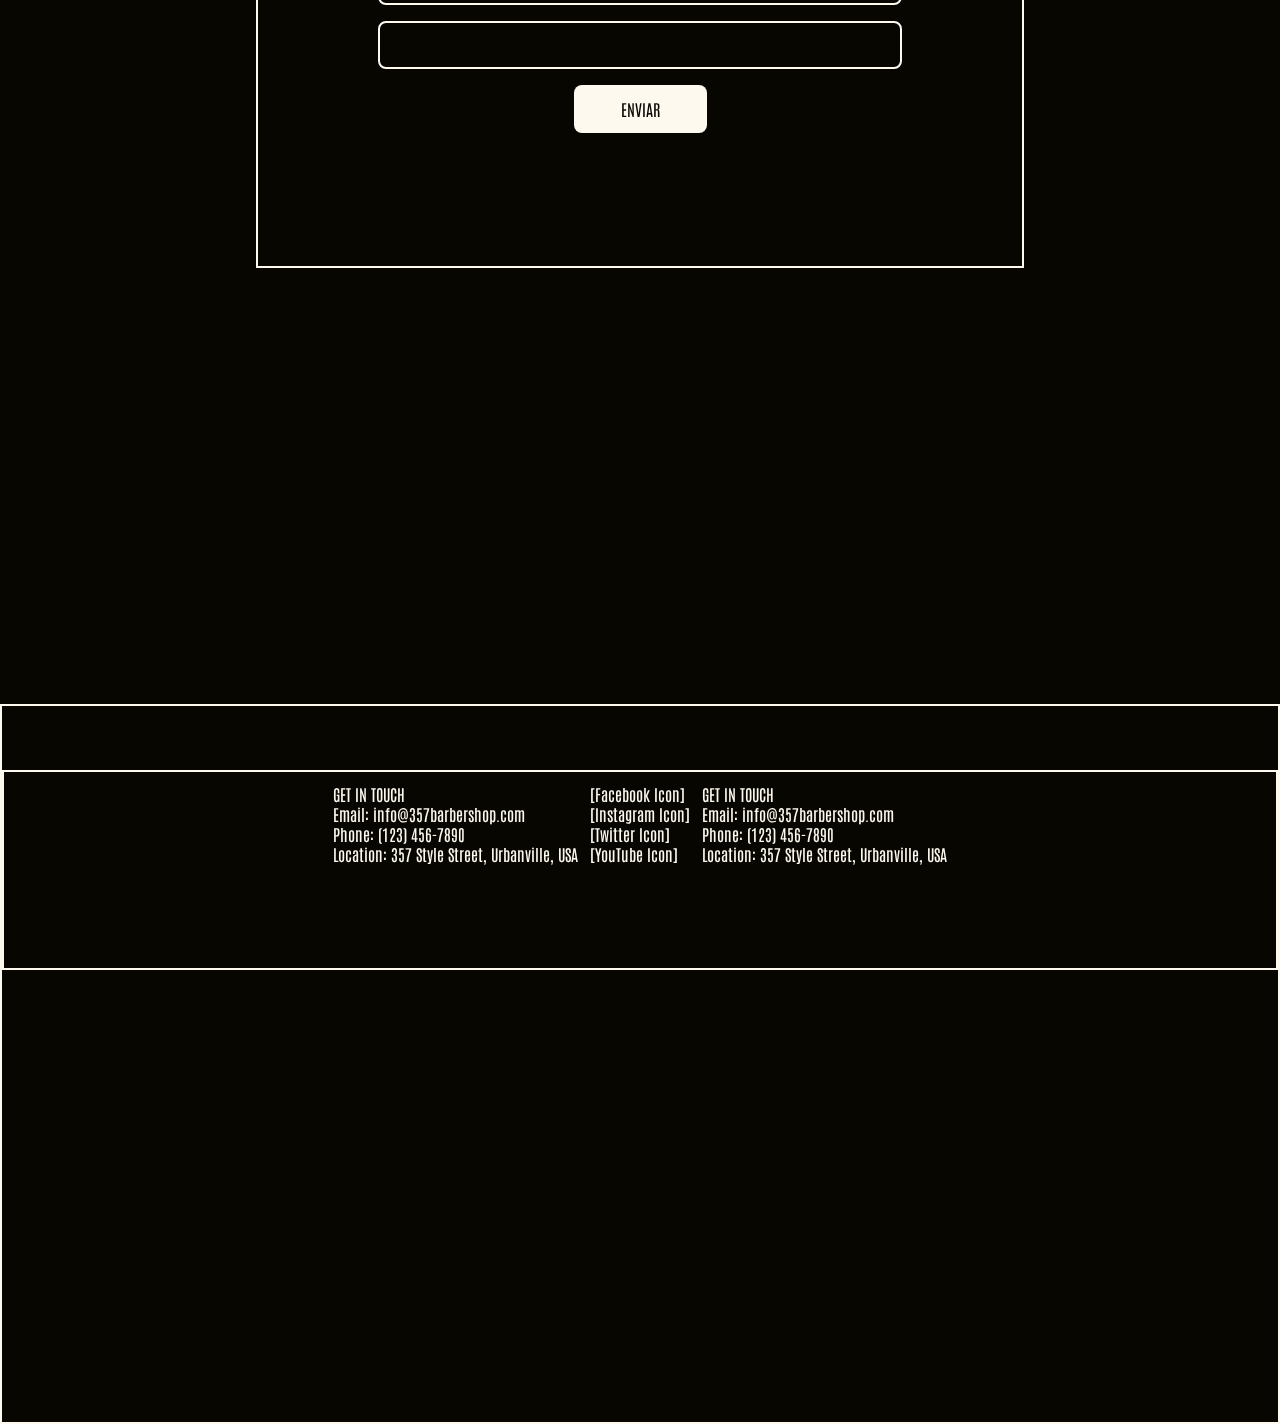
<file: nails.html>
<!DOCTYPE html>
<html lang="en">
    <head>
        <meta charset="UTF-8">
        <meta name="viewport" content="width=device-width, initial-scale=1.0">
        <link rel="stylesheet" href="style.css">
        <link rel="preconnect" href="https://fonts.googleapis.com">
        <link rel="preconnect" href="https://fonts.gstatic.com" crossorigin>
        <link href="https://fonts.googleapis.com/css2?family=Antonio:wght@100..700&display=swap" rel="stylesheet">
        <script src="main.js" defer></script>
        <link rel="preconnect" href="https://fonts.googleapis.com">
        <link rel="preconnect" href="https://fonts.gstatic.com" crossorigin>
        <link href="https://fonts.googleapis.com/css2?family=Antonio:wght@100..700&family=Inter:ital,opsz,wght@0,14..32,100..900;1,14..32,100..900&display=swap" rel="stylesheet">
        
        <title>357 Company</title>
    </head>
    <body>
        <nav class="nav">
            <ul class="nav__ul">
                
                <li class="nav__li"><a href="index.html">HOME</a></li>
                <li class="nav__li"><a href="#">SERVICIOS</a></li>
                <li class="nav__li"><a href="academy.html">ACADEMIA</a></li>
            </ul>
            <div class="hero__name">
                <h1 class="hero__name">357 COMPANY</h1>
                <h3 class="hero__sub">BY CHINO BARBER</h3>
            </div>
            <ul class="nav__ul">
                <li class="nav__li"><a href="#">INSTAGRAM</a></li>
                <li class="nav__li"><a href="about.html">ACERCA</a></li>
                <li class="nav__li"><a href="#">RESERVA</a></li>
            </ul>
        </nav>
        <img src="static/graph__backgroound.png" alt="bckground" class="grph">
    <main class="main">
        <img src="static/graph__backgroound.png" alt="">
        <div class="section__info">
            <h2> 357 UÑAS</h2>
            <p>
                Cada diseño es cuidadosamente elaborado para reflejar tu estilo único y personalidad. Si buscas unas uñas que realmente destaquen y hagan una declaración, en 357 te garantizamos un arte de uñas que no pasa desapercibido. ¡Ven y descubre por qué somos el destino favorito para uñas que impresionan y fascinan!
            </p>    
        </div>
        <div class="contact__cont">
            <h4>CONTACT US</h4>
            <form action="" method="post" class="contact">
                <input type="text" name="name" id="name">
                <input type="text" name="phone" id="">
                <input type="text" name="text" id="">
                <input type="button" value="ENVIAR" class="btn">
            </form>
        </div>

    </main>
    <footer class="foot">
        <div class="ul__frame">
            <ul class="foot__ul">
                GET IN TOUCH
                <li>Email: info@357barbershop.com</li>
                <li>Phone: (123) 456-7890</li>
                <li>Location: 357 Style Street, Urbanville, USA</li>
            </ul>
            <ul class="foot__ul">
                <li class="foot__icon">[Facebook Icon] </li>
                <li class="foot__icon">[Instagram Icon] </li>
                <li class="foot__icon">[Twitter Icon] </li>
                <li class="foot__icon">[YouTube Icon] </li>
            </ul>
            <ul class="foot__ul">
                GET IN TOUCH
                <li>Email: info@357barbershop.com</li>
                <li>Phone: (123) 456-7890</li>
                <li>Location: 357 Style Street, Urbanville, USA</li>
            </ul>
        </div>


    </footer>

    
</body>
</html>
</file>
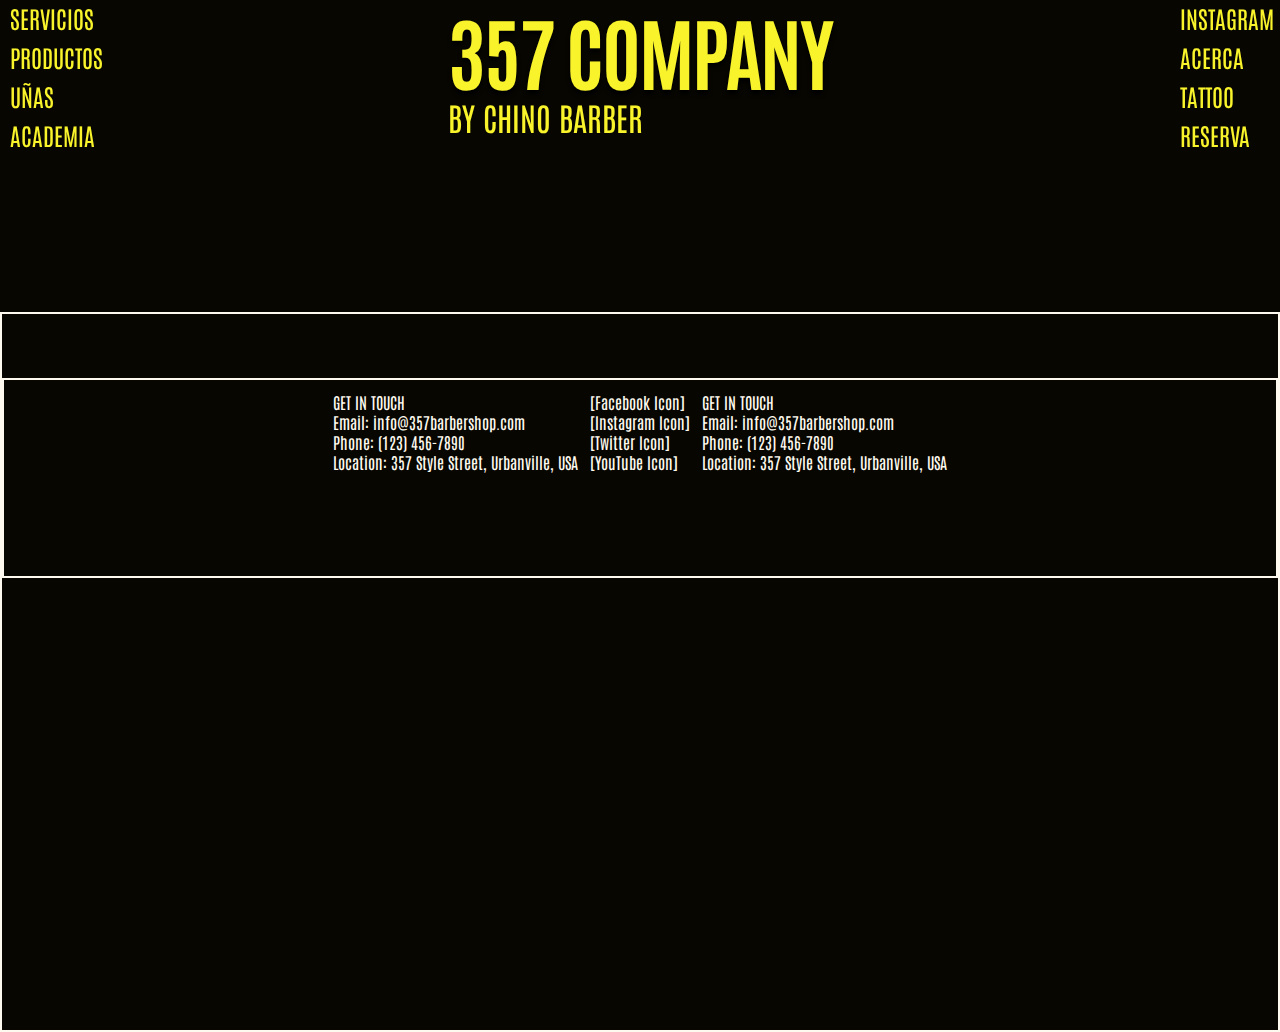
<file: products.html>
<!DOCTYPE html>
<html lang="en">
    <head>
        <meta charset="UTF-8">
        <meta name="viewport" content="width=device-width, initial-scale=1.0">
        <link rel="stylesheet" href="style.css">
        <link rel="preconnect" href="https://fonts.googleapis.com">
        <link rel="preconnect" href="https://fonts.gstatic.com" crossorigin>
        <link href="https://fonts.googleapis.com/css2?family=Antonio:wght@100..700&display=swap" rel="stylesheet">
        <script src="main.js" defer></script>
        <link rel="preconnect" href="https://fonts.googleapis.com">
        <link rel="preconnect" href="https://fonts.gstatic.com" crossorigin>
        <link href="https://fonts.googleapis.com/css2?family=Antonio:wght@100..700&family=Inter:ital,opsz,wght@0,14..32,100..900;1,14..32,100..900&display=swap" rel="stylesheet">
        
        <title>357 Company</title>
    </head>
    <body>
        <nav class="nav">
            <ul class="nav__ul">
                <li class="nav__li"><a href="services.html">SERVICIOS</a></li>
                <li class="nav__li"><a href="products.html">PRODUCTOS</a></li>
                <li class="nav__li"><a href="nails.html">UÑAS</a></li>
                <li class="nav__li"><a href="academy.html">ACADEMIA</a></li>
    
            </ul>
            <div class="hero__name">
                <h1 class="hero___name">357 COMPANY</h1>
                <h3 class="hero__sub">BY CHINO BARBER</h3>
            </div>
            <ul class="nav__ul">
                <li class="nav__li"><a href="#">INSTAGRAM</a></li>
                <li class="nav__li"><a href="about.html">ACERCA</a></li>
                <li class="nav__li"><a href="tattoo.html">TATTOO</a></li>
                <li class="nav__li"><a href="#">RESERVA</a></li>
            </ul>
        </nav>
    <main class="main">
        
    </main>
    <footer class="foot">
        <div class="ul__frame">
            <ul class="foot__ul">
                GET IN TOUCH
                <li>Email: info@357barbershop.com</li>
                <li>Phone: (123) 456-7890</li>
                <li>Location: 357 Style Street, Urbanville, USA</li>
            </ul>
            <ul class="foot__ul">
                <li class="foot__icon">[Facebook Icon] </li>
                <li class="foot__icon">[Instagram Icon] </li>
                <li class="foot__icon">[Twitter Icon] </li>
                <li class="foot__icon">[YouTube Icon] </li>
            </ul>
            <ul class="foot__ul">
                GET IN TOUCH
                <li>Email: info@357barbershop.com</li>
                <li>Phone: (123) 456-7890</li>
                <li>Location: 357 Style Street, Urbanville, USA</li>
            </ul>
        </div>


    </footer>

    
</body>
</html>
</file>
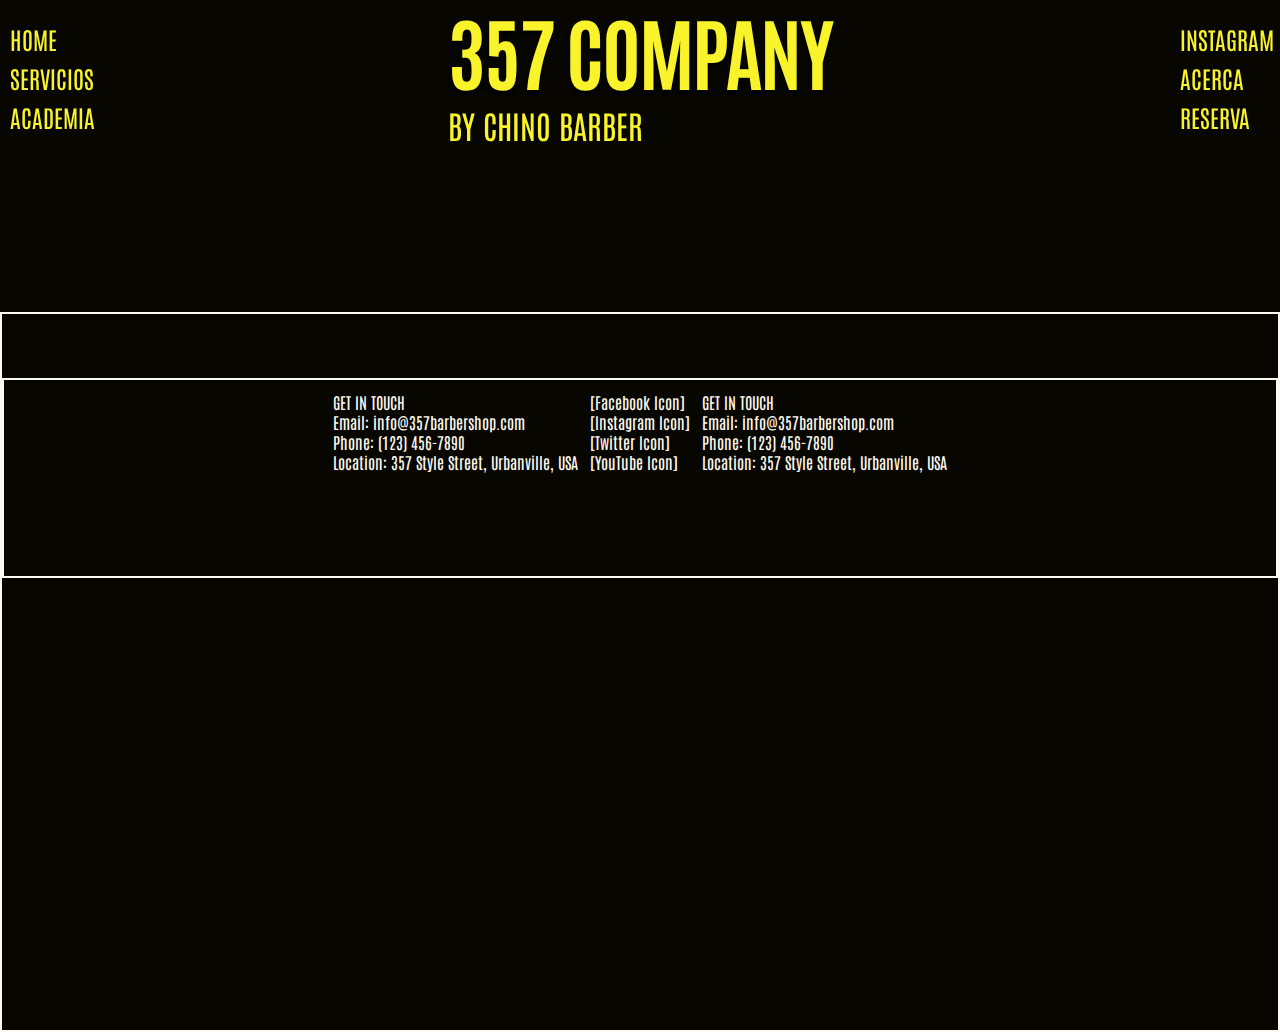
<file: services.html>
<!DOCTYPE html>
<html lang="en">
    <head>
        <meta charset="UTF-8">
        <meta name="viewport" content="width=device-width, initial-scale=1.0">
        <link rel="stylesheet" href="style.css">
        <link rel="preconnect" href="https://fonts.googleapis.com">
        <link rel="preconnect" href="https://fonts.gstatic.com" crossorigin>
        <link href="https://fonts.googleapis.com/css2?family=Antonio:wght@100..700&display=swap" rel="stylesheet">
        <script src="main.js" defer></script>
        <link rel="preconnect" href="https://fonts.googleapis.com">
        <link rel="preconnect" href="https://fonts.gstatic.com" crossorigin>
        <link href="https://fonts.googleapis.com/css2?family=Antonio:wght@100..700&family=Inter:ital,opsz,wght@0,14..32,100..900;1,14..32,100..900&display=swap" rel="stylesheet">
        
        <title>357 Company</title>
    </head>
    <body>
        <nav class="nav">
            <ul class="nav__ul">
                
                <li class="nav__li"><a href="index.html">HOME</a></li>
                <li class="nav__li"><a href="#">SERVICIOS</a></li>
                <li class="nav__li"><a href="academy.html">ACADEMIA</a></li>
            </ul>
            <div class="hero__name">
                <h1 class="hero__name">357 COMPANY</h1>
                <h3 class="hero__sub">BY CHINO BARBER</h3>
            </div>
            <ul class="nav__ul">
                <li class="nav__li"><a href="#">INSTAGRAM</a></li>
                <li class="nav__li"><a href="about.html">ACERCA</a></li>
                <li class="nav__li"><a href="#">RESERVA</a></li>
            </ul>
        </nav>
    <main class="main">
        <div class="calendar__cont">
            
        </div>
    </main>
    <footer class="foot">
        <div class="ul__frame">
            <ul class="foot__ul">
                GET IN TOUCH
                <li>Email: info@357barbershop.com</li>
                <li>Phone: (123) 456-7890</li>
                <li>Location: 357 Style Street, Urbanville, USA</li>
            </ul>
            <ul class="foot__ul">
                <li class="foot__icon">[Facebook Icon] </li>
                <li class="foot__icon">[Instagram Icon] </li>
                <li class="foot__icon">[Twitter Icon] </li>
                <li class="foot__icon">[YouTube Icon] </li>
            </ul>
            <ul class="foot__ul">
                GET IN TOUCH
                <li>Email: info@357barbershop.com</li>
                <li>Phone: (123) 456-7890</li>
                <li>Location: 357 Style Street, Urbanville, USA</li>
            </ul>
        </div>


    </footer>

    
</body>
</html>
</file>
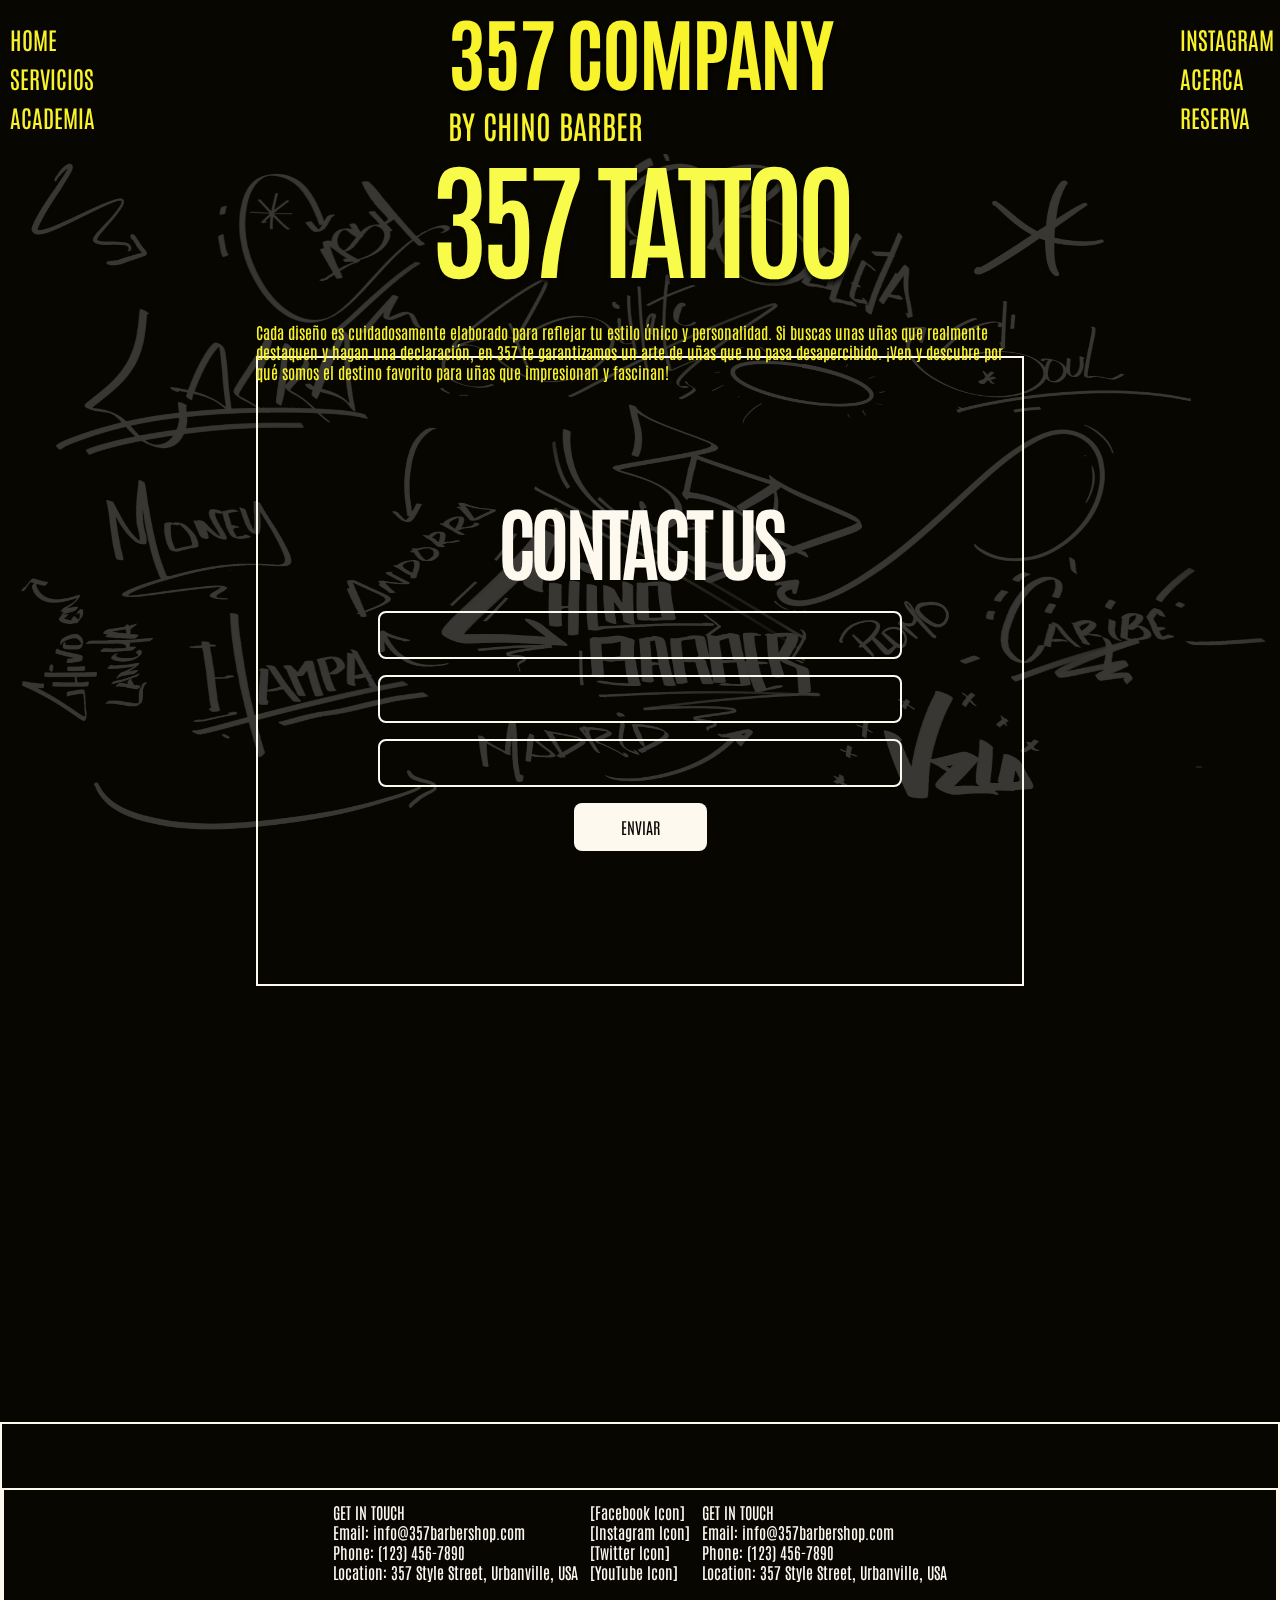
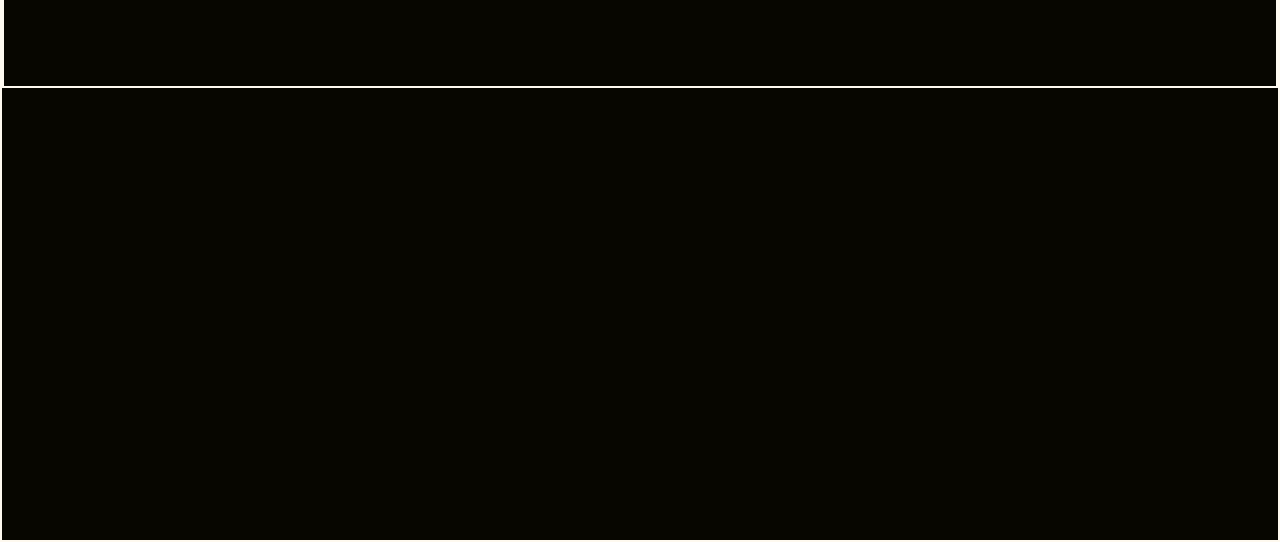
<file: tattoo.html>
<!DOCTYPE html>
<html lang="en">
    <head>
        <meta charset="UTF-8">
        <meta name="viewport" content="width=device-width, initial-scale=1.0">
        <link rel="stylesheet" href="style.css">
        <link rel="preconnect" href="https://fonts.googleapis.com">
        <link rel="preconnect" href="https://fonts.gstatic.com" crossorigin>
        <link href="https://fonts.googleapis.com/css2?family=Antonio:wght@100..700&display=swap" rel="stylesheet">
        <script src="main.js" defer></script>
        <link rel="preconnect" href="https://fonts.googleapis.com">
        <link rel="preconnect" href="https://fonts.gstatic.com" crossorigin>
        <link href="https://fonts.googleapis.com/css2?family=Antonio:wght@100..700&family=Inter:ital,opsz,wght@0,14..32,100..900;1,14..32,100..900&display=swap" rel="stylesheet">
        
        <title>357 Company</title>
    </head>
    <body>
        <nav class="nav">
            <ul class="nav__ul">
                
                <li class="nav__li"><a href="index.html">HOME</a></li>
                <li class="nav__li"><a href="#">SERVICIOS</a></li>
                <li class="nav__li"><a href="academy.html">ACADEMIA</a></li>
            </ul>
            <div class="hero__name">
                <h1 class="hero__name">357 COMPANY</h1>
                <h3 class="hero__sub">BY CHINO BARBER</h3>
            </div>
            <ul class="nav__ul">
                <li class="nav__li"><a href="#">INSTAGRAM</a></li>
                <li class="nav__li"><a href="about.html">ACERCA</a></li>
                <li class="nav__li"><a href="#">RESERVA</a></li>
            </ul>
        </nav>
        <img src="static/graph__backgroound.png" alt="bckground" class="grph">
    <main class="main">
        <div class="section__info">
            <h2> 357 TATTOO</h2>
            <p>
                Cada diseño es cuidadosamente elaborado para reflejar tu estilo único y personalidad. Si buscas unas uñas que realmente destaquen y hagan una declaración, en 357 te garantizamos un arte de uñas que no pasa desapercibido. ¡Ven y descubre por qué somos el destino favorito para uñas que impresionan y fascinan!
            </p>    
        </div>
        <div class="contact__cont">
            <h4>CONTACT US</h4>
            <form action="" method="post" class="contact">
                <input type="text" name="name" id="name">
                <input type="text" name="phone" id="">
                <input type="text" name="text" id="">
                <input type="button" value="ENVIAR" class="btn">
            </form>
        </div>

    </main>
    <footer class="foot">
        <div class="ul__frame">
            <ul class="foot__ul">
                GET IN TOUCH
                <li>Email: info@357barbershop.com</li>
                <li>Phone: (123) 456-7890</li>
                <li>Location: 357 Style Street, Urbanville, USA</li>
            </ul>
            <ul class="foot__ul">
                <li class="foot__icon">[Facebook Icon] </li>
                <li class="foot__icon">[Instagram Icon] </li>
                <li class="foot__icon">[Twitter Icon] </li>
                <li class="foot__icon">[YouTube Icon] </li>
            </ul>
            <ul class="foot__ul">
                GET IN TOUCH
                <li>Email: info@357barbershop.com</li>
                <li>Phone: (123) 456-7890</li>
                <li>Location: 357 Style Street, Urbanville, USA</li>
            </ul>
        </div>


    </footer>

    
</body>
</html>
</file>
<file: style.css>
:root{
    --cod-gray-50: #FEF9EF;
    --cod-gray-100: #FFEDC8;
    --cod-gray-200: #FFDC90;
    --cod-gray-300: #F7C951;
    --cod-gray-400: #E4B31D;
    --cod-gray-900: #070600;

    --scarlet-500: #FF3C23;
    --golden-fizz-400: #F8F32B;
}

html {
    scroll-behavior: smooth; /* Enables smooth scrolling for all anchor links */
  }

*{
    box-sizing: border-box;
    margin: 0;
    font-family: "Antonio", sans-serif;
}

ul{
    list-style: none;
}

li{
    display: inline-block;
    cursor: pointer;
}
a{
    text-decoration: none;
}

body {
    background-color: var(--cod-gray-900);
    position: relative;
    height: 100vh;
}

.grph{
    z-index: 1;
    top: 15vh;
    position: fixed;
    width: 100%;
    height: 80vh;
    opacity: .2;
}

section{
    margin-bottom:128px;
    
}


.btn{
    border: none;
    font-size: 16px;
    display: flex;
    width: 133px;
    height: 47px;
    justify-content: center;
    align-items: center;
    gap: 10px;
    border-radius: 16px;
    background: var(--cod-gray-50, #FEF9EF);
    cursor:pointer;
}

.main{
    min-height: max-content;
    position: relative;
    z-index: 99999;
    padding-bottom: 64px;
    margin-bottom:  248px ;

}

.pricing__card{
    color: var(--cod-gray-50);
    display: flex;
    justify-content: space-evenly;
    gap:45px;
    width: 300px;
    height: 425px;
    padding: 20px;
    flex-direction: column;
    flex-shrink: 0;
    border-radius: 8px;
    border: 1px solid var(--Cod-Gray-50, #FEF9EF);
    background: rgba(7, 6, 0, 0.15);
    box-shadow: 0px 4px 4px 0px rgba(0, 0, 0, 0.25);
    text-align: center;
    align-items: center;
    transition: transform 0.1s ease, box-shadow 0.1s ease;
    transform-style: preserve-3d;
    perspective: 1000px; /* Adding perspective to enhance the 3D effect */
}

.pricing__card:hover {
    box-shadow: 0 8px 20px rgba(0, 0, 0, 0.2);
}

.pricing__p{
    font-family: 'Antonio', sans-serif;
    font-size: 16px;
}

.contact__cont{
    margin: 124px auto;
    display: flex;
    flex-direction: column;
    max-width: 60vw;
    height: 70vh;
    padding: 114px 120px;
    justify-content: center;
    align-items: center;
    flex-shrink: 0;
    border: solid 2px var(--cod-gray-50);

}
.contact{
    display: flex;
    flex-direction: column;
    gap: 16px;
    width: 100%;

}

.contact input{
    color: var(--cod-gray-50);
    background-color: rgba(0, 0, 0, 0.0);
    flex-shrink: 0;
    border: solid 2px var(--cod-gray-50);
    border-radius: 8px;
    height: 48px;

}



.contact .btn{
    color: var(--cod-gray-900);
    align-self: center;
    border: none;
    background-color: var(--cod-gray-50);
    font-size: 16px;
    border-radius: 8px;

}

.contact__cont h4{
    color: var(--cod-gray-50);
    text-align: center;
    font-size: 81.214px;
    font-style: normal;
    font-weight: 700;
    line-height: 120%; /* 97.456px */
    letter-spacing: -5.497px;
    margin-bottom: 24px;

}




/** HEADLINES **/
h1{
    color: var(--Golden-Fizz-400, #F8F32B);
    text-align: center;
    font-size: 80px;
    font-style: normal;
    font-weight: 700;
    line-height: 120%; /* 240px */
    letter-spacing: -2px;
    display: inline-block;
    text-shadow: 0px 4px 4px #000;

}

.section__headline, h2{
    color: var(--Golden-Fizz-300, #F8FB49);
    text-align: center;
    text-shadow: 0px 4px 4px var(--cod-gray-900);
    font-size: 128px;
    font-weight: 600;
    line-height: 99%; /* 126.72px */
    letter-spacing: -7.68px;
}


h5{
    color: var(--cod-gray-50);
    text-align: center;
    font-size: 96px;
    font-style: normal;
    font-weight: 700;
    line-height: 94%; /* 90.24px */
    letter-spacing: -5.76px;
}

h6{
    font-size: 50px;
    font-weight: 300;
}


/* *            NAV                                             **/
.nav{
    z-index: 9999999;
    display: flex;
    border: solid 2px var(--cod-gray-900) ;
    justify-content: space-between;
    position: fixed;
    width: 100%;
    top: 0;
    transition: padding 1.5s ease, background-color 1.5s ease;

}

.nav__ul{
    align-self: center;
    padding: 0;
    display: flex;
    width: 106px;
    flex-direction: column;
    align-items: flex-start;
    gap: 8px;
    transition: font-size 1.5s  ease;

}

.nav__li{
    margin: 0;
    padding: 0px 8px;
}

.nav__li a{
    cursor: pointer;
    color: var(--golden-fizz-400);
    font-size: 24px;
    transition: font-size 1.5s ease;

}



/**     HERO                                 **/

.hero{
    position: relative;
    top: 20vh;
    z-index: 99;
    height: 80vh;
    margin-bottom: 248px;

}

.hero__name{
    display: inline-block;
    flex-shrink: 0;
    margin-bottom: 8px;
    transition: font-size 1.5s  ease;

}
.hero__sub{
    color: var(--golden-fizz-400);
    font-size: 32px;
    font-style: normal;
    font-weight: 400;
    line-height: 120%; /* 38.4px */
    transition: font-size 1.5s ease;

}



.hero__img{
    display: inline-block;
    height: 550px;
    width: 400px;
    border: solid 2px var(--cod-gray-900);
}

/* HEROO ANIMAATION */
.wrap {
    position: relative;
    top: 15vh;
    width: 100%;
}

.line {
    width: 100vw;
    display: flex;
}

.left, .right {
    width: 50vw;
    overflow: hidden;
    display: inline-block;
}

.left {
    color: var(--golden-fizz-400);
    transform: skew(0deg, -15deg);
}

.right {
    color: var(--cod-gray-50
    );
    transform: skew(0deg, 15deg);
}

.left .content,
.right .content{
    width: 100vw;
    text-align: center;
    transform: translateX(0);

}

.right .content {
    transform: translateX(-50vw);
}

span {
    display: inline-block;
    font-family: 'Antonio', sans-serif;
    font-size:8vw;
    text-transform: uppercase;
    line-height: 0.8;
    transition: transform 0.6s ease-out;
}

/** ABOUT                                               **/



.srv__box{
    margin-top: 24px;
    height: 700px;
    display: flex;
    background-color: var(--cod-gray-200);
}

.srv__ul{
    margin-top: 32px;
    position: absolute;
    right: 5vw;
    display: flex;
    flex-direction: row;
    justify-content: center;
    align-items: center;
    gap: 54px;
    font-size: 32px;
}

.srv__li{
    color: var(--golden-fizz-400);
    cursor: pointer;
    transition: all 1s ease;



}

.srv__li:hover, .srv__li:visited{
    color: var(--scarlet-500);
}


.srv__details{
display: flex;
width: 650px;
flex-direction: column;
justify-content: center;
align-items: center;
gap: 48px;
position: relative;
margin-left: auto ;


}

.srv__left{
    display: flex;
    place-content: center;
    background-color: var(--cod-gray-900);
    width: 60%;
}




.srv__p{
    display: inline-block;
    padding: 0px 32px;
    color: var(--cod-gray-50);
    font-family: 'Inter';
    font-size: 18px;
    font-style: italic;
    font-weight: 500;
    line-height: 120%; /* 28.8px */
}

.srv__right{
    background-image: url(static/IMG_6076.jpeg);
    width: 40%;
}

.about{
    padding-top: 300px;
    display: flex;
    text-align: center;
    flex-direction: column;
    gap: 132px;
    margin-bottom: 60vh;
}

.about h2{
    position: relative;
    height: 30vh;

}


.about .section__info{
    display: flex;
    flex-direction: row;
}

.about .section__info p{
    display: inline-block;
    height: fit-content;
    width: 60vw;
    font-style: italic;
    place-self: center;
}

.about__img{
    background-image: url(static/IMG_6075.jpeg);
    background-size: cover;
    width: 40%;
    height: 400px;
    flex-shrink: 0;
}

/** TESTIMONIALS             **/
.testimonials{
    padding: 0px 20dvw;
    display: flex;
    flex-direction: column;
    gap: 128px
}
.comment{
    color: var(--cod-gray-50);
    display: flex;
    flex-direction: column;
    gap:18px;
    height: 200px;
    width: 60%;
    
}

.comment h4{
    font-family: 'Inter',sans-serif;
    font-size: 40px;
}

.comm__p{
    font-family: 'inter',sans-serif;
    font-style: italic;
    font-size: 18px;
    font-weight: 200;
    height: 100%;
    
}

.comment:nth-child(even) {
    place-self: end;
}


/**BOOKING SECTION**/





.book__carr {
    border: solid 2px var(--golden-fizz-400) ;
    display: block;
    width: 100%;
    overflow: hidden;
    white-space: nowrap;
    box-sizing: border-box;
    position: relative;
}

.book__carr p {
    display: inline-block;
    color: var(--golden-fizz-400);
    font-size: 62px;
    font-weight: bold;
    transform: translateX(100%);
    opacity: 0;
    animation: scrollText 20s linear infinite;
}

@keyframes scrollText {
    0% {
        transform: translateX(100%);
        opacity: 0;
    }
    10% {
        opacity: 1;
    }
    90% {
        opacity: 1;
    }
    100% {
        transform: translateX(-100%);
        opacity: 0;
    }
}


.pricing__cont{
    margin: 32px auto;
    display: flex;
    flex-wrap: wrap;
    place-content: center;
    gap:32px;
    max-width: 1200px;
}

/*****ACADEMY                           ****/

.word{
    margin: auto;
}



.section__info{
    position: relative;
    top: 150px;
    color: var(--golden-fizz-400);
    display: flex;
    flex-direction: column;
    width: 60vw;
    margin: auto;
    gap: 45px;
}

.about .section__info{
        opacity: 0;
        transform: translateY(20px);
        transition: opacity 1s ease, transform 1s ease;
}

.about .section__info.visible {
    opacity: 1;
    transform: translateY(0);
}

.about__p strong{
    font-family: 'Antonio', sans-serif;
    font-size: 3rem;
}
.section__info button{
    place-self: center;
}




.academy__p{
    max-width: 60%;
    font-family: 'Inter';
    color: var(--golden-fizz-400);
    font-style: italic;
    font-size: 24px;
    font-weight: 300;
}

.academy__p:nth-child(even){
    place-self: flex-end;
}

.intro{
    margin: 0 auto;
    margin-top: 64px;
    margin-bottom: 124px;
}


/* TEAM                         */

.team__cont{
    margin: auto;
    display: flex;
    flex-direction: row;
    place-content: center;
}

.team__ul{
    width: fit-content;
    place-self: center;
    display: flex;
    flex-direction: column;
    color: var(--golden-fizz-400);
}

.team__li{
    padding: 0px 16px;
    font-size: 32px;
    transition: font-size .3s ease-in;
}

.team__li:hover{
    font-size: 38px;
}

.team__li.selected {
    font-size: 38px; /* Font size when the element is clicked */
  }

.team__img{
    border-radius: 245px 60px;

    background-image: url(static/std.jpeg);
    background-size: cover;
    width: 500px;
    height: 600px;
    flex-shrink: 0;

}


/* FOOOOOOTER */

.foot{
    position: relative;
    z-index: 9999999999;
    border: solid 2px var(--cod-gray-50);
    height: 80vh;
}

.foot h2{
    color: var(--cod-gray-50);
    font-size: clamp(120px, 200px ,250px);
    margin: 0;
}

.ul__frame{
    padding: 12px 0px;
    justify-content: center;
    gap: 12px;
    display: flex;
    margin-top:64px;
    color: var(--cod-gray-50);
    border: solid 2px var(--cod-gray-50);
    height: 200px;

}

.foot__ul{
    padding: 0;
    display: flex;
    flex-direction: column;
}

.foot__ul li{
    place-self: flex-start;
}

/**ANIMATIONS   **/

.shrink{
    background-color: var(--cod-gray-50);

}

.shrink .hero__name {
    font-size: 34px;
    color: var(--cod-gray-900);
    text-shadow: none;
    letter-spacing: 5px;
}

.shrink .hero__sub {
    font-size: 16px;
    color: var(--cod-gray-900);

}

.shrink .nav__li a {
    color: var(--cod-gray-900);
    font-size: 14px;
}




/* ACADEMY BOX */

.academy__box{

    display: flex;
    flex-direction: row;
    width: 100%;
    max-height: 877.725px;
    padding: 20.269px 0px;
    justify-content: space-between;
    align-items: center;
    flex-shrink: 0;
    
}



.academy__box .left__side, .right__side{
    display: flex;
    height: 600px;
    padding: 0px 64px 0px 51px;
    flex-direction: column;
    justify-content: center;
    align-items: center;
    min-width: 50%;
}

.left__side{
    background-color: var(--cod-gray-900);
    color: var(--cod-gray-50);
    transform: rotateX(0deg) translateZ(100px);
}

.right__side{
    place-content: center;
    color: var(--cod-gray-900);
    background-color: var(--cod-gray-50);
    place-content: center;
    
    
}




.academy__box h3{
    font-size: 40px;
}

.academy__box h4{
    font-size: 16px;
}


.academy__box h5{
    color: var(--cod-gray-900);
    font-size: 32px;
    letter-spacing: 0;
    margin-bottom: 24px;
}


/* SECTION HEADLINE ANIMATION*/

.container {
    text-align: center;
    margin: 0 auto;
    width: 100%;
    height: 60vh;
    position: relative;
    overflow: hidden;
    top: 84px;
    display: flex;
    flex-direction: column;
    place-content: center;
    margin-bottom: 124px;
}


h2.title span {
    text-shadow: 0px 4px 4px #000;
    color: var(--golden-fizz-400);
    position: relative;
    display: block;
    clip-path: polygon(100% 0, 100% 100%, 0 100%, 0 80%);
    transform: translateY(-50px);
    opacity: 0;
    animation: titleAnimation 3s ease forwards; /* Managed by JS */
    line-height: 1.2;
}

h2.title {
    place-self: center;

    font-size: 50px;
    text-transform: uppercase;
    position: relative; 
}



h2.second {
    place-self: center;
    width: 110%;
}

h2.title:nth-of-type(1) span:nth-child(1) {
    animation-delay: 0.6s;
}

h2.title:nth-of-type(1) span:nth-child(2) {
    animation-delay: 0.6s;
}
h2.title:nth-of-type(1) span:nth-child(3) {
    animation-delay: 1.5s;
}

h2.title:nth-of-type(2) {
    position: absolute;
    top: 0;
}

h2.title:nth-of-type(2) span:nth-child(1) {
    animation-delay: 4.1s;
}

h2.title:nth-of-type(2) span:nth-child(2) {
    animation-delay: 4.2s;
}


@keyframes titleAnimation {
    0% {
        transform: translateY(-50px);
        opacity: 0;
        clip-path: polygon(100% 0, 100% 100%, 0 100%, 0 80%);
    }
    20% {
        transform: translateY(0);
        opacity: 1;
        clip-path: polygon(100% 0, 100% 100%, 0 100%, 0 15%);
    }
    80% {
        transform: translateY(0);
        opacity: 1;
        clip-path: polygon(100% 0, 100% 100%, 0 100%, 0 15%);
    }
    100% {
        transform: translateY(50px);
        opacity: 0;
        clip-path: polygon(100% 0, 100% 0%, 0 100%, 0 100%);
    }
}

/* SERVICE ANIMATION */

.srv__details {
    opacity: 1;
    transform: translateX(0);
    transition: opacity 0.5s ease, transform 0.5s ease;
}

.srv__details.fade-out {
    opacity: 0;
    transform: translateX(-20px);
}

.srv__details.fade-in {
    opacity: 1;
    transform: translateX(0);
}

/*COMMENT ANIMATION*/

.comment {
    opacity: 0;
    transform: scale(0.8);
    transition: all 0.8s ease;
    transform-origin: center;
}

.comment.odd {
    transform: translateX(-100px) scale(0.8);
}

.comment.even {
    transform: translateX(100px) scale(0.8);
}

.comment.in-view {
    opacity: 1;
    transform: translateX(0) scale(1.2);
}

.comment.in-view.scale-down {
    transform: scale(1);
    transition: transform 0.5s ease 0.3s; /* Scale back after delay */

}

/* LI AN*/
/* Base styles for mobile devices */
@media (max-width: 767px) {
   .nav {
    width: 100%;
   }
   .hero__name {
    margin: 0;
    font-size: 2rem;
    text-shadow: none;
    line-height: -1;
   }
    .hero__sub {
    font-size: .8rem;
    text-shadow: none;
   }
   .nav__li a{
    font-size: .9rem;
   }
   .nav__ul{
    gap: 2px;
   }
   .right__ul{
    align-items: flex-end;
   }
   span{
    font-size: 3.5rem;
   }
   /*SERVICE-BOX*/

   .srv__box{
    height: fit-content;
    flex-direction: column-reverse;
    flex-wrap: wrap;
   }
   .srv__ul{
    place-self: center;
    top:0;
    padding: 0;
   }
   .srv__box h5{
    font-size: 3rem;
    letter-spacing: .005rem ;
   }
   .srv__left{
    height: 80dvh;
    width: 100%;
   }
   .srv__p{ 
    font-size: .8rem;}

   .srv__right{
    width: 100%; 
    height: 20dvh;
}
/*      TERTIMONIALS*/

    .testimonials{
    }
    .comment{
        width: 100%;
    }
    .comment h4{
        text-align: center;
        font-size: 1.4rem;
    }
    .comm__p{
        font-size: .8rem;
    }


/*  MAIN ACADEMY                 */

    .academy h2, .container h2, .section__headline, .team h2{
    font-size: 3.5rem;
    letter-spacing: .05rem;
    text-wrap: pretty;
    }
    .academy__p, .about__p{
        text-wrap: pretty;
        text-align: center;
        font-size: .8rem;
        max-width: 100%;
    }

    /* ACADEMY PAGE*/

    .academy__box{
        left: 0;
        position: relative;
        flex-direction: column;
        width: 100dvw;
        height: 90dvh;
    }

    .about .section__info{
        width: 100%;
        flex-direction: column;
    }
    .academy__box .left__side, .right__side {
        display: flex;
        padding: 10px;
        flex-direction: column;
        justify-content: center;
        align-items: center;
        min-width: 50%;
    }
    .academy__box h3{
        font-size: 2rem;

    }
    .left__side{
        width: 100%;
    }
    /*  FOOTER */
    .foot{
        height: 60dvh;
    }
    .foot h2{
        position: relative;
        top: 3rem;
        font-size: 5rem;
    }

    .foot__ul li{
        font-size: .6rem;

        font-weight: 100;
    }
    /* ABOUT PAGE */

    .about .section__info p{
        width: 80%;
    }
    .about__p strong{
        font-size: 2rem;

    }
    .about__img{
        width: 100%;
    }
    /*  TEAM            */
    .team__cont{
        width: 100dvw;

    }
    .team__img{
        height: 70dvh;
        width: 100dvw;
    }
    .team__ul{
        place-self: flex-start;
        position:  absolute;
        margin-top: 20px;
        left: 0;
    }
    .team__li{
        padding: 0;
    }
    .section__headline{
        margin-bottom: 24px;
    }

    .academy__p{
        padding: 0 10px ;
        font-size: .9rem;
        text-wrap: pretty;
        margin-bottom: 64px ;
    }


}

/* Styles for tablets */
@media (min-width: 768px) and (max-width: 1024px) {
    
}

/* Styles for large tablets and small desktops */
@media (min-width: 1025px) and (max-width: 1440px) {
   
}
</file>
